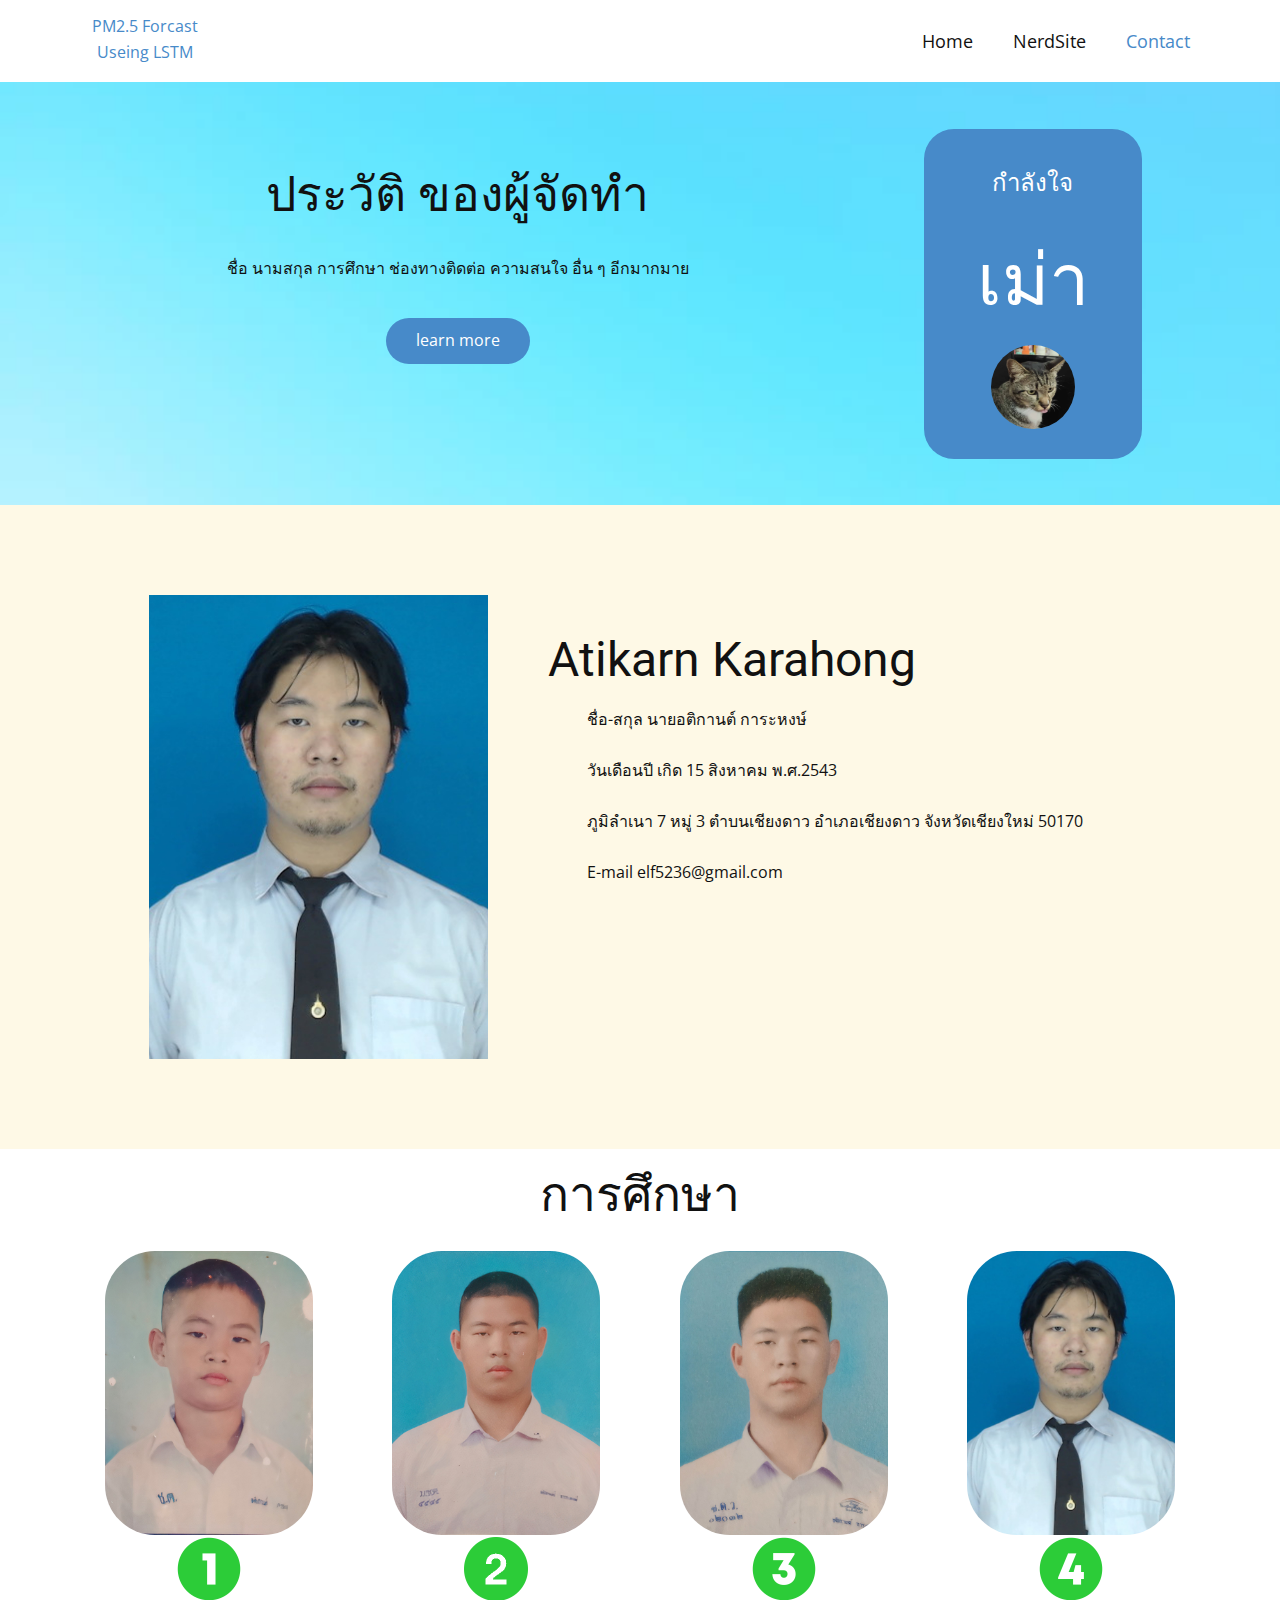
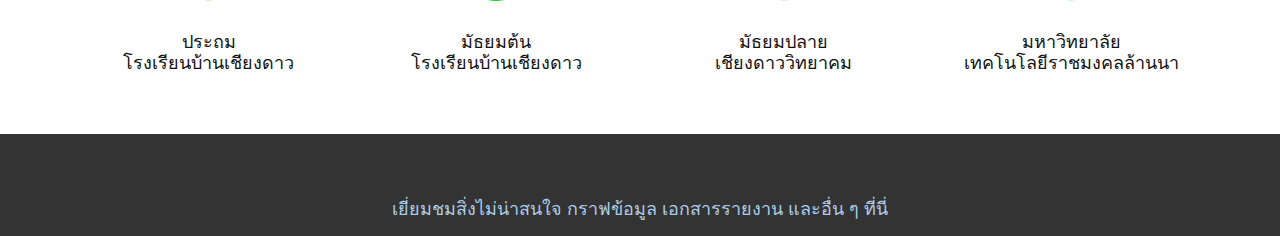
<file: About.html>
<!DOCTYPE html>
<html style="font-size: 16px;" lang="en"><head>
    <meta name="viewport" content="width=device-width, initial-scale=1.0">
    <meta charset="utf-8">
    <meta name="keywords" content="It&amp;apos;s That Design Feeling">
    <meta name="description" content="">
    <title>About</title>
    <link rel="stylesheet" href="nicepage.css" media="screen">
<link rel="stylesheet" href="About.css" media="screen">
    <script class="u-script" type="text/javascript" src="jquery.js" defer=""></script>
    <script class="u-script" type="text/javascript" src="nicepage.js" defer=""></script>
    <meta name="generator" content="Nicepage 6.3.1, nicepage.com">
    <link id="u-theme-google-font" rel="stylesheet" href="https://fonts.googleapis.com/css?family=Roboto:100,100i,300,300i,400,400i,500,500i,700,700i,900,900i|Open+Sans:300,300i,400,400i,500,500i,600,600i,700,700i,800,800i">
    
    
    
    
    
    <script type="application/ld+json">{
		"@context": "http://schema.org",
		"@type": "Organization",
		"name": ""
}</script>
    <meta name="theme-color" content="#478ac9">
    <meta property="og:title" content="About">
    <meta property="og:type" content="website">
  <meta data-intl-tel-input-cdn-path="intlTelInput/"></head>
  <body data-path-to-root="./" data-include-products="false" class="u-body u-xl-mode" data-lang="en"><header class="u-clearfix u-header u-header" id="sec-8803"><div class="u-clearfix u-sheet u-sheet-1">
        <nav class="u-menu u-menu-one-level u-offcanvas u-menu-1">
          <div class="menu-collapse" style="font-size: 1.125rem; letter-spacing: 0px;">
            <a class="u-button-style u-custom-left-right-menu-spacing u-custom-padding-bottom u-custom-top-bottom-menu-spacing u-nav-link u-text-active-palette-1-base u-text-hover-palette-2-base" href="#">
              <svg class="u-svg-link" viewBox="0 0 24 24"><use xmlns:xlink="http://www.w3.org/1999/xlink" xlink:href="#menu-hamburger"></use></svg>
              <svg class="u-svg-content" version="1.1" id="menu-hamburger" viewBox="0 0 16 16" x="0px" y="0px" xmlns:xlink="http://www.w3.org/1999/xlink" xmlns="http://www.w3.org/2000/svg"><g><rect y="1" width="16" height="2"></rect><rect y="7" width="16" height="2"></rect><rect y="13" width="16" height="2"></rect>
</g></svg>
            </a>
          </div>
          <div class="u-custom-menu u-nav-container">
            <ul class="u-custom-font u-nav u-text-font u-unstyled u-nav-1"><li class="u-nav-item"><a class="u-button-style u-nav-link u-text-active-palette-1-base u-text-hover-palette-2-base" href="index.html" style="padding: 10px 20px;">Home</a>
            </li><li class="u-nav-item"><a class="u-button-style u-nav-link u-text-active-palette-1-base u-text-hover-palette-2-base" href="Contact.html" style="padding: 10px 20px;">NerdSite</a>
            </li><li class="u-nav-item"><a class="u-button-style u-nav-link u-text-active-palette-1-base u-text-hover-palette-2-base" href="About.html" style="padding: 10px 20px;">Contact</a>
</li></ul>
          </div>
          <div class="u-custom-menu u-nav-container-collapse">
            <div class="u-black u-container-style u-inner-container-layout u-opacity u-opacity-95 u-sidenav">
              <div class="u-inner-container-layout u-sidenav-overflow">
                <div class="u-menu-close"></div>
                <ul class="u-align-center u-nav u-popupmenu-items u-unstyled u-nav-2"><li class="u-nav-item"><a class="u-button-style u-nav-link" href="index.html">Home</a>
</li><li class="u-nav-item"><a class="u-button-style u-nav-link" href="About.html">About</a>
</li><li class="u-nav-item"><a class="u-button-style u-nav-link" href="Contact.html">Contact</a>
</li></ul>
              </div>
            </div>
            <div class="u-black u-menu-overlay u-opacity u-opacity-70"></div>
          </div>
        </nav>
        <p class="u-align-center u-text u-text-default u-text-1">
          <a class="u-active-none u-border-none u-btn u-button-link u-button-style u-hover-none u-none u-text-palette-1-base u-btn-1" href="Home.html">PM2.5 Forcast<br>Useing LSTM 
          </a>
        </p>
      </div></header>
    <section class="u-clearfix u-image u-section-1" id="sec-25ae" data-image-width="626" data-image-height="418">
      <div class="u-clearfix u-sheet u-sheet-1">
        <div class="custom-expanded data-layout-selected u-clearfix u-gutter-10 u-layout-wrap u-layout-wrap-1">
          <div class="u-layout" style="">
            <div class="u-layout-row" style="">
              <div class="u-container-style u-layout-cell u-left-cell u-size-41 u-size-xs-60 u-layout-cell-1" src="">
                <div class="u-container-layout u-container-layout-1">
                  <h2 class="u-align-center u-text u-text-default u-text-1">ประวัติ ของผู้จัดทำ</h2>
                  <p class="u-align-center u-text u-text-2">ชื่อ นามสกุล การศึกษา ช่องทางติดต่อ ความสนใจ อื่น ๆ อีกมากมาย</p>
                  <a href="About.html#sec-19fd" class="u-btn u-btn-round u-button-style u-radius-50 u-btn-1">learn more</a>
                </div>
              </div>
              <div class="u-align-center u-container-style u-layout-cell u-right-cell u-size-19 u-size-xs-60 u-layout-cell-2" src="">
                <div class="u-container-layout u-valign-middle u-container-layout-2" src="">
                  <div class="u-align-center u-container-style u-group u-palette-1-base u-radius u-shape-round u-group-1">
                    <div class="u-container-layout u-valign-bottom u-container-layout-3">
                      <h4 class="u-text u-text-3">กำลังใจ</h4>
                      <h1 class="u-text u-text-4">เม่า</h1>
                      <img class="u-image u-image-circle u-image-1" src="images\366367443_1947326838972380_7895430946061811331_n.jpg" alt="" data-image-width="1280" data-image-height="964">
                    </div>
                  </div>
                </div>
              </div>
            </div>
          </div>
        </div>
      </div>
    </section>
    <section class="u-clearfix u-palette-3-light-3 u-section-2" id="sec-19fd">
      <div class="u-clearfix u-sheet u-sheet-1">
        <div class="data-layout-selected u-clearfix u-gutter-0 u-layout-wrap u-layout-wrap-1">
          <div class="u-layout">
            <div class="u-layout-row">
              <div class="u-align-center u-container-style u-layout-cell u-left-cell u-size-23 u-layout-cell-1">
                <div class="u-container-layout u-valign-middle u-container-layout-1">
                  <img class="custom-expanded u-align-center u-image u-image-contain u-image-round u-preserve-proportions u-radius u-image-4" src="images/eb9493f9-fd04-4aa5-f6b0-9d4d0fa140ff.jpg" alt="" data-image-width="400" data-image-height="400"><span class="u-align-center u-file-icon u-icon u-text-palette-4-base u-icon-4"></span>
                </div>
              </div>

              <div class="u-align-left u-container-style u-layout-cell u-right-cell u-size-37 u-layout-cell-2">
                <div class="u-container-layout u-container-layout-2">
                  <h2 class="u-text u-text-1">Atikarn Karahong</h2>
                  <p class="u-text u-text-2">ชื่อ-สกุล นายอติกานต์ การะหงษ์<br>
                    <br>วันเดือนปี เกิด 15 สิงหาคม พ.ศ.2543&nbsp;<br>
                    <br>ภูมิลำเนา 7 หมู่ 3 ตำบนเชียงดาว อำเภอเชียงดาว จังหวัดเชียงใหม่ 50170<br>&nbsp;<br>E-mail elf5236@gmail.com
                  </p>
                </div>
              </div>
            </div>
          </div>
        </div>
      </div>
    </section>
    <section class="u-clearfix u-container-align-center u-section-3" id="carousel_f0fd">
      <div class="u-clearfix u-sheet u-sheet-1">
        <h2 class="u-align-center u-text u-text-default u-text-1">การศึกษา</h2>
        <div class="u-expanded-width u-list u-list-1">
          <div class="u-repeater u-repeater-1">
            <div class="u-container-style u-list-item u-repeater-item">
              <div class="u-container-layout u-similar-container u-container-layout-1">
                <img class="custom-expanded u-align-center u-image u-image-contain u-image-round u-preserve-proportions u-radius u-image-1" alt="" data-image-width="1188" data-image-height="1624" src="images/IMG_20240113_150940_745_auto_custom_colored.jpg"><span class="u-align-center u-file-icon u-icon u-text-palette-4-base u-icon-1"><img src="images/3840581-9543bbcf.png" alt=""></span>
                <h6 class="u-text u-text-default u-text-2"><center>ประถม <br> โรงเรียนบ้านเชียงดาว</center></h6>
              </div>
            </div>
            <div class="u-container-style u-list-item u-repeater-item">
              <div class="u-container-layout u-similar-container u-container-layout-2">
                <img class="custom-expanded u-align-center u-image u-image-contain u-image-round u-preserve-proportions u-radius u-image-2" src="images/a7c434cc-0ab0-a553-4e43-a065b6812d57.jpg" alt="" data-image-width="1200" data-image-height="1640"><span class="u-align-center u-file-icon u-icon u-text-palette-4-base u-icon-2"><img src="images/9921099-b2d622c0.png" alt=""></span>
                <h6 class="u-text u-text-default u-text-3"><center>มัธยมต้น <br> โรงเรียนบ้านเชียงดาว</center></h6>
              </div>
            </div>
            <div class="u-container-style u-list-item u-repeater-item">
              <div class="u-container-layout u-similar-container u-container-layout-3">
                <img class="custom-expanded u-align-center u-image u-image-contain u-image-round u-preserve-proportions u-radius u-image-3" src="images/47b96eeb-0a29-21eb-6902-c9b5e185c528.jpg" alt="" data-image-width="1200" data-image-height="1640"><span class="u-align-center u-file-icon u-icon u-text-palette-4-base u-icon-3"><img src="images/3841715-169476b7.png" alt=""></span>
                <h6 class="u-text u-text-default u-text-4"><center>มัธยมปลาย <br> เชียงดาววิทยาคม</center></h6>
              </div>
            </div>
            <div class="u-container-style u-list-item u-repeater-item">
              <div class="u-container-layout u-similar-container u-container-layout-4">
                <img class="custom-expanded u-align-center u-image u-image-contain u-image-round u-preserve-proportions u-radius u-image-4" src="images/eb9493f9-fd04-4aa5-f6b0-9d4d0fa140ff.jpg" alt="" data-image-width="1200" data-image-height="1640"><span class="u-align-center u-file-icon u-icon u-text-palette-4-base u-icon-4"><img src="images/3841729-a0a817c2.png" alt=""></span>
                <h6 class="u-text u-text-default u-text-5"><center>มหาวิทยาลัย <br> เทคโนโลยีราชมงคลล้านนา</center></h6>
              </div>
            </div>
          </div>
        </div>
      </div>
    </section>
    
    
    
    <footer class="u-align-center u-clearfix u-footer u-grey-80 u-footer" id="sec-bc68">
      <div class="u-clearfix u-sheet u-sheet-1">
        <p class="u-small-text u-text u-text-variant u-text-1"></p>
        <a href="Contact.html">
          <center>เยี่ยมชมสิ่งไม่น่าสนใจ กราฟข้อมูล เอกสารรายงาน และอื่น ๆ ที่นี่</center>
      </div></footer>
  
</body></html>
</file>
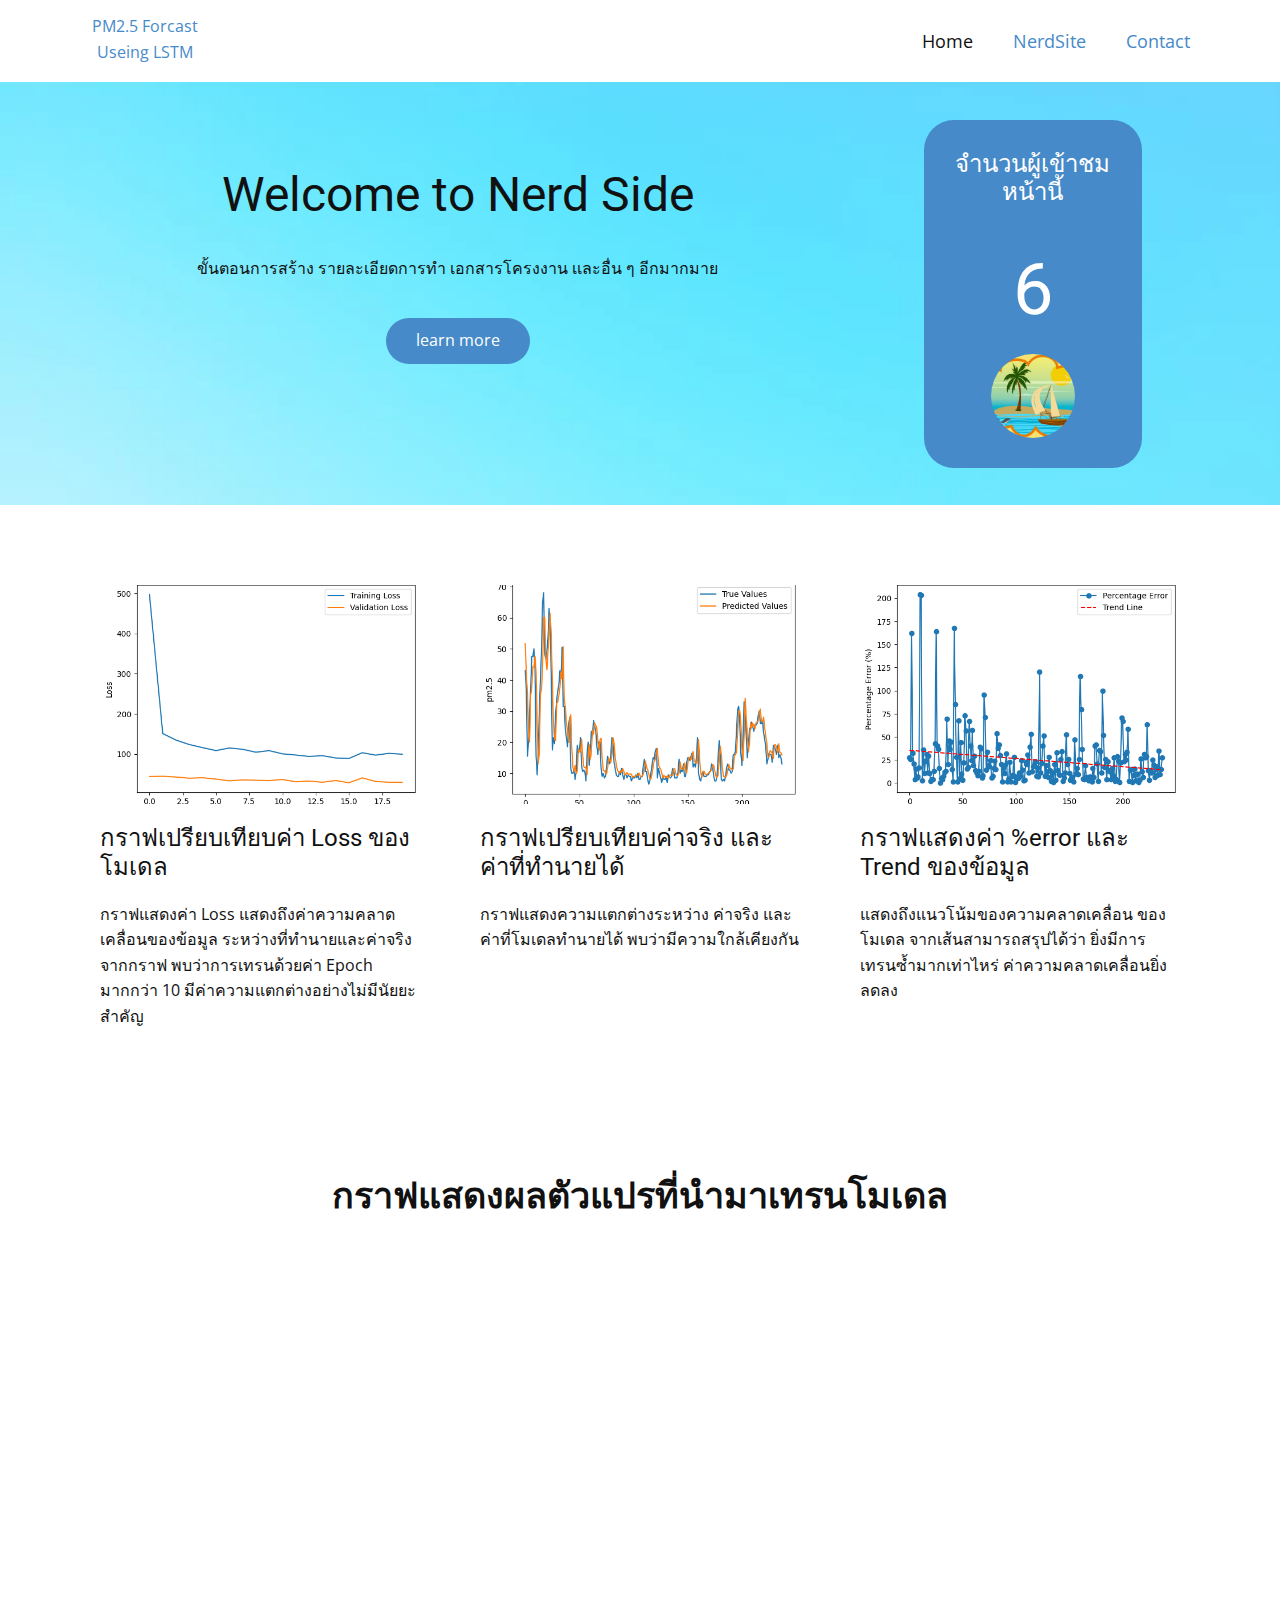
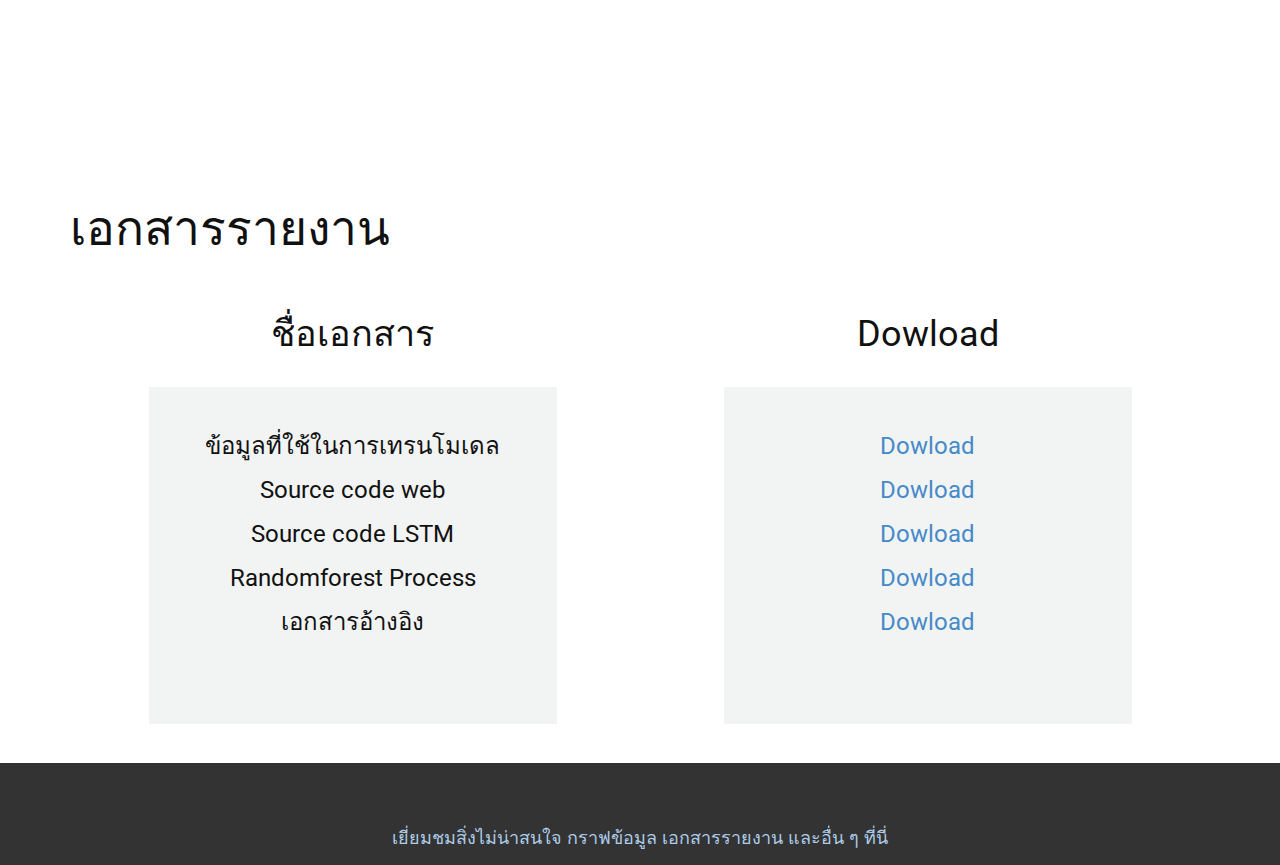
<file: Contact.html>
<!DOCTYPE html>
<html style="font-size: 16px;" lang="en"><head>
    <meta name="viewport" content="width=device-width, initial-scale=1.0">
    <meta charset="utf-8">
    <meta name="keywords" content="It&amp;apos;s That Design Feeling">
    <meta name="description" content="">
    <title>Contact</title>
    <link rel="stylesheet" href="nicepage.css" media="screen">
<link rel="stylesheet" href="Contact.css" media="screen">
    <script class="u-script" type="text/javascript" src="jquery.js" defer=""></script>
    <script class="u-script" type="text/javascript" src="nicepage.js" defer=""></script>
    <meta name="generator" content="Nicepage 6.3.1, nicepage.com">
    <link id="u-theme-google-font" rel="stylesheet" href="https://fonts.googleapis.com/css?family=Roboto:100,100i,300,300i,400,400i,500,500i,700,700i,900,900i|Open+Sans:300,300i,400,400i,500,500i,600,600i,700,700i,800,800i">
    
    
    
    
    
    
    
    <script type="application/ld+json">{
		"@context": "http://schema.org",
		"@type": "Organization",
		"name": ""
}</script>
    <meta name="theme-color" content="#478ac9">
    <meta property="og:title" content="Contact">
    <meta property="og:type" content="website">
  <meta data-intl-tel-input-cdn-path="intlTelInput/"></head>
  <body data-path-to-root="./" data-include-products="false" class="u-body u-xl-mode" data-lang="en"><header class="u-clearfix u-header u-header" id="sec-8803"><div class="u-clearfix u-sheet u-sheet-1">
        <nav class="u-menu u-menu-one-level u-offcanvas u-menu-1">
          <div class="menu-collapse" style="font-size: 1.125rem; letter-spacing: 0px;">
            <a class="u-button-style u-custom-left-right-menu-spacing u-custom-padding-bottom u-custom-top-bottom-menu-spacing u-nav-link u-text-active-palette-1-base u-text-hover-palette-2-base" href="#">
              <svg class="u-svg-link" viewBox="0 0 24 24"><use xmlns:xlink="http://www.w3.org/1999/xlink" xlink:href="#menu-hamburger"></use></svg>
              <svg class="u-svg-content" version="1.1" id="menu-hamburger" viewBox="0 0 16 16" x="0px" y="0px" xmlns:xlink="http://www.w3.org/1999/xlink" xmlns="http://www.w3.org/2000/svg"><g><rect y="1" width="16" height="2"></rect><rect y="7" width="16" height="2"></rect><rect y="13" width="16" height="2"></rect>
</g></svg>
            </a>
          </div>
          <div class="u-custom-menu u-nav-container">
            <ul class="u-custom-font u-nav u-text-font u-unstyled u-nav-1"><li class="u-nav-item"><a class="u-button-style u-nav-link u-text-active-palette-1-base u-text-hover-palette-2-base" href="index.html" style="padding: 10px 20px;">Home</a>
            </li><li class="u-nav-item"><a class="u-button-style u-nav-link u-text-active-palette-1-base u-text-hover-palette-2-base" href="Contact.html" style="padding: 10px 20px;">NerdSite</a>
            </li><li class="u-nav-item"><a class="u-button-style u-nav-link u-text-active-palette-1-base u-text-hover-palette-2-base" href="About.html" style="padding: 10px 20px;">Contact</a>
</li></ul>
          </div>
          <div class="u-custom-menu u-nav-container-collapse">
            <div class="u-black u-container-style u-inner-container-layout u-opacity u-opacity-95 u-sidenav">
              <div class="u-inner-container-layout u-sidenav-overflow">
                <div class="u-menu-close"></div>
                <ul class="u-align-center u-nav u-popupmenu-items u-unstyled u-nav-2"><li class="u-nav-item"><a class="u-button-style u-nav-link" href="index.html">Home</a>
</li><li class="u-nav-item"><a class="u-button-style u-nav-link" href="About.html">About</a>
</li><li class="u-nav-item"><a class="u-button-style u-nav-link" href="Contact.html">Contact</a>
</li></ul>
              </div>
            </div>
            <div class="u-black u-menu-overlay u-opacity u-opacity-70"></div>
          </div>
        </nav>
        <p class="u-align-center u-text u-text-default u-text-1">
          <a class="u-active-none u-border-none u-btn u-button-link u-button-style u-hover-none u-none u-text-palette-1-base u-btn-1" href="Home.html">PM2.5 Forcast<br>Useing LSTM 
          </a>
        </p>
      </div></header>
    <section class="u-clearfix u-image u-section-1" id="sec-25ae" data-image-width="626" data-image-height="418">
      <div class="u-clearfix u-sheet u-sheet-1">
        <div class="custom-expanded data-layout-selected u-clearfix u-gutter-10 u-layout-wrap u-layout-wrap-1">
          <div class="u-layout" style="">
            <div class="u-layout-row" style="">
              <div class="u-container-style u-layout-cell u-left-cell u-size-41 u-size-xs-60 u-layout-cell-1" src="">
                <div class="u-container-layout u-container-layout-1">
                  <h2 class="u-align-center u-text u-text-default u-text-1">Welcome to Nerd Side </h2>
                  <p class="u-align-center u-text u-text-2">ขั้นตอนการสร้าง รายละเอียดการทำ เอกสารโครงงาน เเละอื่น ๆ อีกมากมาย </p>
                  <a href="Contact.html#sec-8d30" class="u-btn u-btn-round u-button-style u-radius-50 u-btn-1">learn more</a>
                </div>
              </div>
              <div class="u-align-center u-container-style u-layout-cell u-right-cell u-size-19 u-size-xs-60 u-layout-cell-2" src="">
                <div class="u-container-layout u-valign-middle u-container-layout-2" src="">
                  <div class="u-align-center u-container-style u-group u-palette-1-base u-radius u-shape-round u-group-1">
                    <div class="u-container-layout u-valign-bottom u-container-layout-3">
                      <h4 class="u-text u-text-3">จำนวนผู้เข้าชมหน้านี้</h4>
                      <h1 class="u-text u-text-4">6</h1>
                      <img class="u-image u-image-circle u-image-1" src="images/6f67bb460b84985c7e4ef7e4a672595f2c93322f93b3bd93f9a29446e097ae5669fc1e1b3d143120941d078b02df9edfcb4d90236aa5c7f41d9a80_1280.jpg" alt="" data-image-width="1280" data-image-height="964">
                    </div>
                  </div>
                </div>
              </div>
            </div>
          </div>
        </div>
      </div>
    </section>
    <section class="u-clearfix u-container-align-center u-section-2" id="sec-8d30">
      <div class="u-clearfix u-sheet u-valign-middle u-sheet-1">
        <div class="u-expanded-width u-list u-list-1">
          <div class="u-repeater u-repeater-1">
            <div class="u-container-style u-list-item u-repeater-item">
              <div class="u-container-layout u-similar-container u-container-layout-1">
                <img alt="" class="u-expanded-width u-image u-image-default u-image-1" data-image-width="571" data-image-height="455" src="images/1.png">
                <h4 class="u-text u-text-default u-text-1">กราฟเปรียบเทียบค่า Loss ของโมเดล</h4>
                <p class="u-text u-text-2">กราฟแสดงค่า Loss
                  แสดงถึงค่าความคลาดเคลื่อนของข้อมูล
                  ระหว่างที่ทำนายและค่าจริง จากกราฟ
                  พบว่าการเทรนด้วยค่า Epoch มากกว่า 10
                  มีค่าความแตกต่างอย่างไม่มีนัยยะสำคัญ </p>
              </div>
            </div>
            <div class="u-container-style u-list-item u-repeater-item">
              <div class="u-container-layout u-similar-container u-container-layout-2">
                <img alt="" class="u-expanded-width u-image u-image-default u-image-2" data-image-width="562" data-image-height="455" src="images/2.png">
                <h4 class="u-text u-text-default u-text-3">กราฟเปรียบเทียบค่าจริง และค่าที่ทำนายได้ </h4>
                <p class="u-text u-text-4">กราฟแสดงความแตกต่างระหว่าง
                  ค่าจริง และ ค่าที่โมเดลทำนายได้
                  พบว่ามีความใกล้เคียงกัน</p>
              </div>
            </div>
            <div class="u-container-style u-list-item u-repeater-item">
              <div class="u-container-layout u-similar-container u-container-layout-3">
                <img alt="" class="u-expanded-width u-image u-image-default u-image-3" data-image-width="571" data-image-height="455" src="images/3.png">
                <h4 class="u-text u-text-default u-text-5">กราฟแสดงค่า %error และ Trend ของข้อมูล</h4>
                <p class="u-text u-text-6">แสดงถึงแนวโน้มของความคลาดเคลื่อน
                  ของโมเดล จากเส้นสามารถสรุปได้ว่า
                  ยิ่งมีการเทรนซ้ำมากเท่าไหร่
                  ค่าความคลาดเคลื่อนยิ่งลดลง</p>
              </div>
            </div>
          </div>
        </div>
      </div>
    </section>
    <section class="u-align-center u-clearfix u-section-5" id="sec-3def">
      <div class="u-clearfix u-sheet u-sheet-1">
        <h3 class="u-text u-text-default u-text-1">กราฟแสดงผลตัวแปรที่นำมาเทรนโมเดล</h3>
        <h1 class="u-text u-text-default u-text-1"><center><iframe width="700" height="450" frameborder="0" scrolling="no" src="https://livermutlac-my.sharepoint.com/personal/atikarn_ka65_live_rmutl_ac_th/_layouts/15/Doc.aspx?sourcedoc={6c549c67-9fb0-41b5-9a9e-b8c295029b98}&action=embedview&ActiveCell='PM2.5'!A1&wdHideGridlines=True&wdHideHeaders=True&wdDownloadButton=True&wdInConfigurator=True&wdInConfigurator=True"></iframe></center></h1>
      </div>
    </section>
    <section class="u-clearfix u-section-3" id="carousel_2c07">
      <div class="u-clearfix u-sheet u-sheet-1">
        <h2 class="u-text u-text-default u-text-1">เอกสารรายงาน</h2>
        <div class="u-expanded-width u-list u-list-1">
          <div class="u-repeater u-repeater-1">
            <div class="u-container-style u-list-item u-repeater-item">
              <div class="u-container-layout u-similar-container u-container-layout-1">
                <h3 class="u-align-center u-text u-text-default u-text-2">ชื่อเอกสาร </h3>
                <div class="u-align-center u-border-3 u-border-grey-dark-1 u-line u-line-horizontal u-line-1" data-animation-name="customAnimationIn" data-animation-duration="2000"></div>
                <div class="custom-expanded u-container-align-center u-container-style u-custom-color-1 u-group u-shape-rectangle u-group-1">
                  <div class="u-container-layout u-container-layout-2">
                    <h4 class="u-align-center u-text u-text-default u-text-3"> </h4>
                    <h4 class="u-align-center u-text u-text-default u-text-3"> </h4>
                    <h4 class="u-align-center u-text u-text-default u-text-3">ข้อมูลที่ใช้ในการเทรนโมเดล</h4>
                    <h4 class="u-align-center u-text u-text-default u-text-3">Source code web</h4>
                    <h4 class="u-align-center u-text u-text-default u-text-3">Source code LSTM</h4>
                    <h4 class="u-align-center u-text u-text-default u-text-3">Randomforest Process</h4>
                    <h4 class="u-align-center u-text u-text-default u-text-3">เอกสารอ้างอิง</h4>
                  </div>
                </div>
              </div>
            </div>
            <div class="u-container-style u-list-item u-repeater-item">
              <div class="u-container-layout u-similar-container u-container-layout-3">
                <h3 class="u-align-center u-text u-text-default u-text-10">Dowload </h3>
                <div class="u-align-center u-border-3 u-border-grey-dark-1 u-line u-line-horizontal u-line-2" data-animation-name="customAnimationIn" data-animation-duration="2000"></div>
                <div class="custom-expanded u-container-align-center u-container-style u-custom-color-1 u-group u-shape-rectangle u-group-2">
                  <div class="u-container-layout u-container-layout-4">
                    <h4 class="u-align-center u-text u-text-default u-text-3"> </h4>
                    <h4 class="u-align-center u-text u-text-default u-text-3"> </h4>
                    <a href="ทบทวนวรรณกรรม.zip"><h4 class="u-align-center u-text u-text-default u-text-11">Dowload </h4> </a>
                    <a href="index.html"><h4 class="u-align-center u-text u-text-default u-text-11">Dowload </h4> </a>
                    <a href="index.html"><h4 class="u-align-center u-text u-text-default u-text-11">Dowload </h4> </a>
                    <a href="index.html"><h4 class="u-align-center u-text u-text-default u-text-11">Dowload </h4> </a>
                    <a href="index.html"><h4 class="u-align-center u-text u-text-default u-text-11">Dowload </h4> </a>
                  </div>
                </div>
              </div>
            </div>
          </div>
        </div>
      </div>
    </section>


    
    
    
    <footer class="u-align-center u-clearfix u-footer u-grey-80 u-footer" id="sec-bc68">
      <div class="u-clearfix u-sheet u-sheet-1">
        <p class="u-small-text u-text u-text-variant u-text-1"></p>
        <a href="Contact.html">
          <center>เยี่ยมชมสิ่งไม่น่าสนใจ กราฟข้อมูล เอกสารรายงาน และอื่น ๆ ที่นี่</center>
      </div></footer>
  
</body></html>
</file>
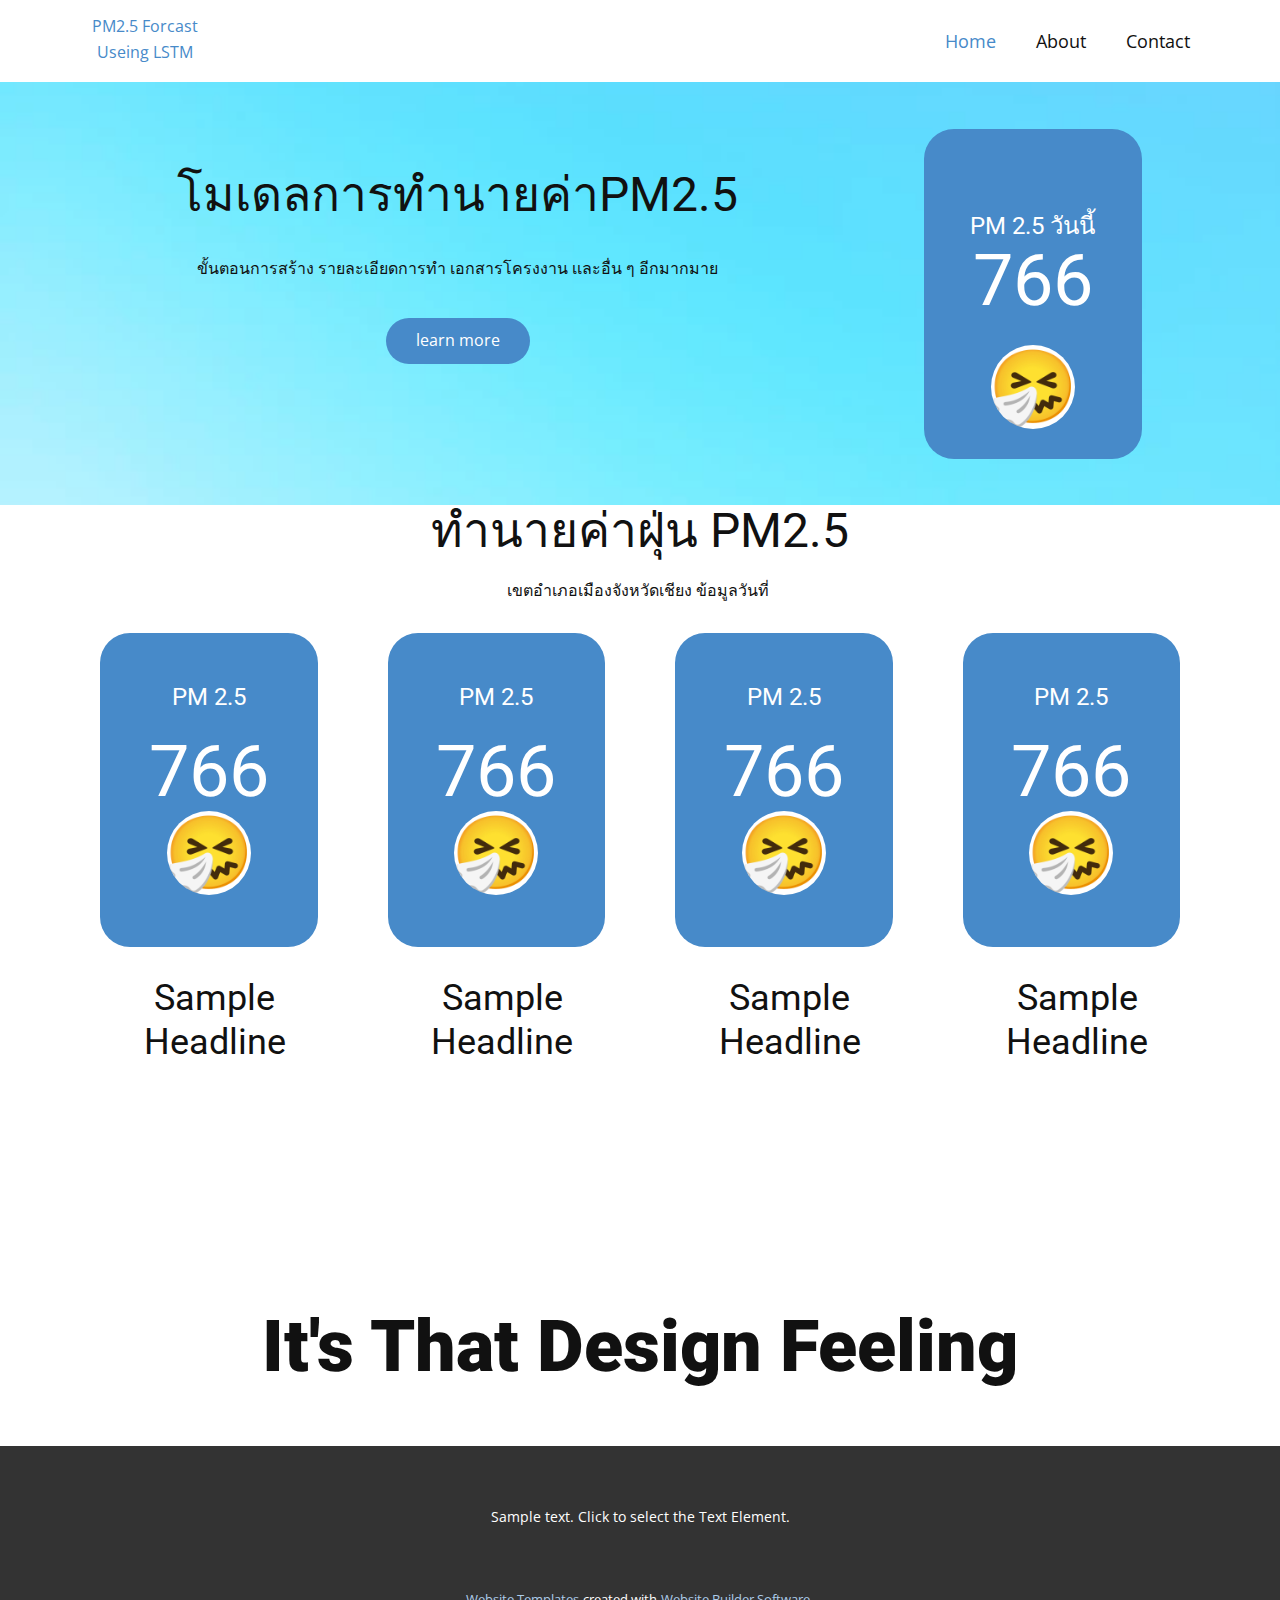
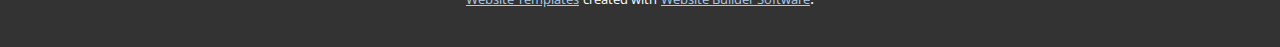
<file: Home.html>
<!DOCTYPE html>
<html style="font-size: 16px;" lang="en"><head>
    <meta name="viewport" content="width=device-width, initial-scale=1.0">
    <meta charset="utf-8">
    <meta name="keywords" content="It&amp;apos;s That Design Feeling">
    <meta name="description" content="">
    <title>Home</title>
    <link rel="stylesheet" href="nicepage.css" media="screen">
<link rel="stylesheet" href="Home.css" media="screen">
    <script class="u-script" type="text/javascript" src="jquery.js" defer=""></script>
    <script class="u-script" type="text/javascript" src="nicepage.js" defer=""></script>
    <meta name="generator" content="Nicepage 6.3.1, nicepage.com">
    <link id="u-theme-google-font" rel="stylesheet" href="https://fonts.googleapis.com/css?family=Roboto:100,100i,300,300i,400,400i,500,500i,700,700i,900,900i|Open+Sans:300,300i,400,400i,500,500i,600,600i,700,700i,800,800i">
    
    
    
    
    
    <script type="application/ld+json">{
		"@context": "http://schema.org",
		"@type": "Organization",
		"name": ""
}</script>
    <meta name="theme-color" content="#478ac9">
    <meta property="og:title" content="Home">
    <meta property="og:type" content="website">
  <meta data-intl-tel-input-cdn-path="intlTelInput/"></head>
  <body data-path-to-root="./" data-include-products="false" class="u-body u-xl-mode" data-lang="en"><header class="u-clearfix u-header u-header" id="sec-8803"><div class="u-clearfix u-sheet u-sheet-1">
        <nav class="u-menu u-menu-one-level u-offcanvas u-menu-1">
          <div class="menu-collapse" style="font-size: 1.125rem; letter-spacing: 0px;">
            <a class="u-button-style u-custom-left-right-menu-spacing u-custom-padding-bottom u-custom-top-bottom-menu-spacing u-nav-link u-text-active-palette-1-base u-text-hover-palette-2-base" href="#">
              <svg class="u-svg-link" viewBox="0 0 24 24"><use xmlns:xlink="http://www.w3.org/1999/xlink" xlink:href="#menu-hamburger"></use></svg>
              <svg class="u-svg-content" version="1.1" id="menu-hamburger" viewBox="0 0 16 16" x="0px" y="0px" xmlns:xlink="http://www.w3.org/1999/xlink" xmlns="http://www.w3.org/2000/svg"><g><rect y="1" width="16" height="2"></rect><rect y="7" width="16" height="2"></rect><rect y="13" width="16" height="2"></rect>
</g></svg>
            </a>
          </div>
          <div class="u-custom-menu u-nav-container">
            <ul class="u-custom-font u-nav u-text-font u-unstyled u-nav-1"><li class="u-nav-item"><a class="u-button-style u-nav-link u-text-active-palette-1-base u-text-hover-palette-2-base" href="index.html" style="padding: 10px 20px;">Home</a>
</li><li class="u-nav-item"><a class="u-button-style u-nav-link u-text-active-palette-1-base u-text-hover-palette-2-base" href="About.html" style="padding: 10px 20px;">About</a>
</li><li class="u-nav-item"><a class="u-button-style u-nav-link u-text-active-palette-1-base u-text-hover-palette-2-base" href="Contact.html" style="padding: 10px 20px;">Contact</a>
</li></ul>
          </div>
          <div class="u-custom-menu u-nav-container-collapse">
            <div class="u-black u-container-style u-inner-container-layout u-opacity u-opacity-95 u-sidenav">
              <div class="u-inner-container-layout u-sidenav-overflow">
                <div class="u-menu-close"></div>
                <ul class="u-align-center u-nav u-popupmenu-items u-unstyled u-nav-2"><li class="u-nav-item"><a class="u-button-style u-nav-link" href="index.html">Home</a>
</li><li class="u-nav-item"><a class="u-button-style u-nav-link" href="About.html">About</a>
</li><li class="u-nav-item"><a class="u-button-style u-nav-link" href="Contact.html">Contact</a>
</li></ul>
              </div>
            </div>
            <div class="u-black u-menu-overlay u-opacity u-opacity-70"></div>
          </div>
        </nav>
        <p class="u-align-center u-text u-text-default u-text-1">
          <a class="u-active-none u-border-none u-btn u-button-link u-button-style u-hover-none u-none u-text-palette-1-base u-btn-1" href="index.html">PM2.5 Forcast<br>Useing LSTM 
          </a>
        </p>
      </div></header>
    <section class="u-clearfix u-image u-section-1" id="sec-69a1" data-image-width="626" data-image-height="418">
      <div class="u-clearfix u-sheet u-sheet-1">
        <div class="custom-expanded data-layout-selected u-clearfix u-gutter-10 u-layout-wrap u-layout-wrap-1">
          <div class="u-layout" style="">
            <div class="u-layout-row" style="">
              <div class="u-container-style u-layout-cell u-left-cell u-size-41 u-size-xs-60 u-layout-cell-1" src="">
                <div class="u-container-layout u-container-layout-1">
                  <h2 class="u-align-center u-text u-text-default u-text-1"> โมเดลการทำนายค่าPM2.5</h2>
                  <p class="u-align-center u-text u-text-2">ขั้นตอนการสร้าง รายละเอียดการทำ เอกสารโครงงาน เเละอื่น ๆ อีกมากมาย </p>
                  <a href="Contact.html#sec-8d30" class="u-btn u-btn-round u-button-style u-radius-50 u-btn-1">learn more</a>
                </div>
              </div>
              <div class="u-align-center u-container-style u-layout-cell u-right-cell u-size-19 u-size-xs-60 u-layout-cell-2" src="">
                <div class="u-container-layout u-valign-middle u-container-layout-2" src="">
                  <div class="u-align-center u-container-style u-group u-palette-1-base u-radius u-shape-round u-group-1">
                    <div class="u-container-layout u-valign-bottom u-container-layout-3">
                      <h4 class="u-text u-text-3">
                        <br>PM 2.5 วันนี้ <br>
                      </h4>
                      <h1 class="u-text u-text-4">766</h1>
                      <img class="u-image u-image-circle u-image-1" src="images/emoji_3.jpg" alt="" data-image-width="400" data-image-height="400">
                    </div>
                  </div>
                </div>
              </div>
            </div>
          </div>
        </div>
      </div>
    </section>
    <section class="u-align-center u-clearfix u-section-2" id="sec-b209">
      <div class="u-clearfix u-sheet u-valign-top u-sheet-1">
        <h2 class="u-text u-text-default u-text-1">ทำนายค่าฝุ่น PM2.5 </h2>
        <p class="u-text u-text-default u-text-2">เขตอำเภอเมืองจังหวัดเชียง ข้อมูลวันที่&nbsp;</p>
        <div class="u-expanded-width u-list u-list-1">
          <div class="u-repeater u-repeater-1">
            <div class="u-align-center u-list-item u-repeater-item">
              <div class="u-container-layout u-similar-container u-container-layout-1">
                <div class="u-align-center u-container-style u-expanded-width u-group u-palette-1-base u-radius u-shape-round u-group-1">
                  <div class="u-container-layout u-container-layout-2">
                    <h4 class="u-text u-text-3">PM 2.5<br>
                    </h4>
                    <h1 class="u-text u-text-4">766</h1>
                    <img class="u-image u-image-circle u-image-1" src="images/emoji_3.jpg" alt="" data-image-width="400" data-image-height="400">
                  </div>
                </div>
                <h3 class="u-text u-text-default u-text-5">Sample Headline</h3>
              </div>
            </div>
            <div class="u-align-center u-list-item u-repeater-item">
              <div class="u-container-layout u-similar-container u-container-layout-3">
                <div class="u-align-center u-container-style u-expanded-width u-group u-palette-1-base u-radius u-shape-round u-group-2">
                  <div class="u-container-layout u-container-layout-4">
                    <h4 class="u-text u-text-6">PM 2.5</h4>
                    <h1 class="u-text u-text-7">766</h1>
                    <img class="u-image u-image-circle u-image-2" src="images/emoji_3.jpg" alt="" data-image-width="400" data-image-height="400">
                  </div>
                </div>
                <h3 class="u-text u-text-default u-text-8">Sample Headline</h3>
              </div>
            </div>
            <div class="u-align-center u-list-item u-repeater-item">
              <div class="u-container-layout u-similar-container u-container-layout-5">
                <div class="u-align-center u-container-style u-expanded-width u-group u-palette-1-base u-radius u-shape-round u-group-3">
                  <div class="u-container-layout u-container-layout-6">
                    <h4 class="u-text u-text-9">PM 2.5</h4>
                    <h1 class="u-text u-text-10">766</h1>
                    <img class="u-image u-image-circle u-image-3" src="images/emoji_3.jpg" alt="" data-image-width="400" data-image-height="400">
                  </div>
                </div>
                <h3 class="u-text u-text-default u-text-11">Sample Headline</h3>
              </div>
            </div>
            <div class="u-align-center u-list-item u-repeater-item">
              <div class="u-container-layout u-similar-container u-container-layout-7">
                <div class="u-align-center u-container-style u-expanded-width u-group u-palette-1-base u-radius u-shape-round u-group-4">
                  <div class="u-container-layout u-container-layout-8">
                    <h4 class="u-text u-text-12">PM 2.5</h4>
                    <h1 class="u-text u-text-13">766</h1>
                    <img class="u-image u-image-circle u-image-4" src="images/emoji_3.jpg" alt="" data-image-width="400" data-image-height="400">
                  </div>
                </div>
                <h3 class="u-text u-text-default u-text-14">Sample Headline</h3>
              </div>
            </div>
          </div>
        </div>
      </div>
    </section>
    <section class="u-align-center u-clearfix u-section-3" id="sec-3def">
      <div class="u-clearfix u-sheet u-sheet-1">
        <h1 class="u-text u-text-default u-text-1">It's That Design Feeling</h1>
      </div>
    </section>
    
    
    
    <footer class="u-align-center u-clearfix u-footer u-grey-80 u-footer" id="sec-bc68"><div class="u-clearfix u-sheet u-sheet-1">
        <p class="u-small-text u-text u-text-variant u-text-1">Sample text. Click to select the Text Element.</p>
      </div></footer>
    <section class="u-backlink u-clearfix u-grey-80">
      <a class="u-link" href="https://nicepage.com/website-templates" target="_blank">
        <span>Website Templates</span>
      </a>
      <p class="u-text">
        <span>created with</span>
      </p>
      <a class="u-link" href="" target="_blank">
        <span>Website Builder Software</span>
      </a>. 
    </section><span style="height: 64px; width: 64px; margin-left: 0px; margin-right: auto; margin-top: 0px; background-image: none; right: 20px; bottom: 20px; padding: 15px" class="u-back-to-top u-icon u-icon-circle u-opacity u-opacity-85 u-palette-1-base" data-href="#">
        <svg class="u-svg-link" preserveAspectRatio="xMidYMin slice" viewBox="0 0 551.13 551.13"><use xmlns:xlink="http://www.w3.org/1999/xlink" xlink:href="#svg-1d98"></use></svg>
        <svg class="u-svg-content" enable-background="new 0 0 551.13 551.13" viewBox="0 0 551.13 551.13" xmlns="http://www.w3.org/2000/svg" id="svg-1d98"><path d="m275.565 189.451 223.897 223.897h51.668l-275.565-275.565-275.565 275.565h51.668z"></path></svg>
    </span>
  
</body></html>
</file>
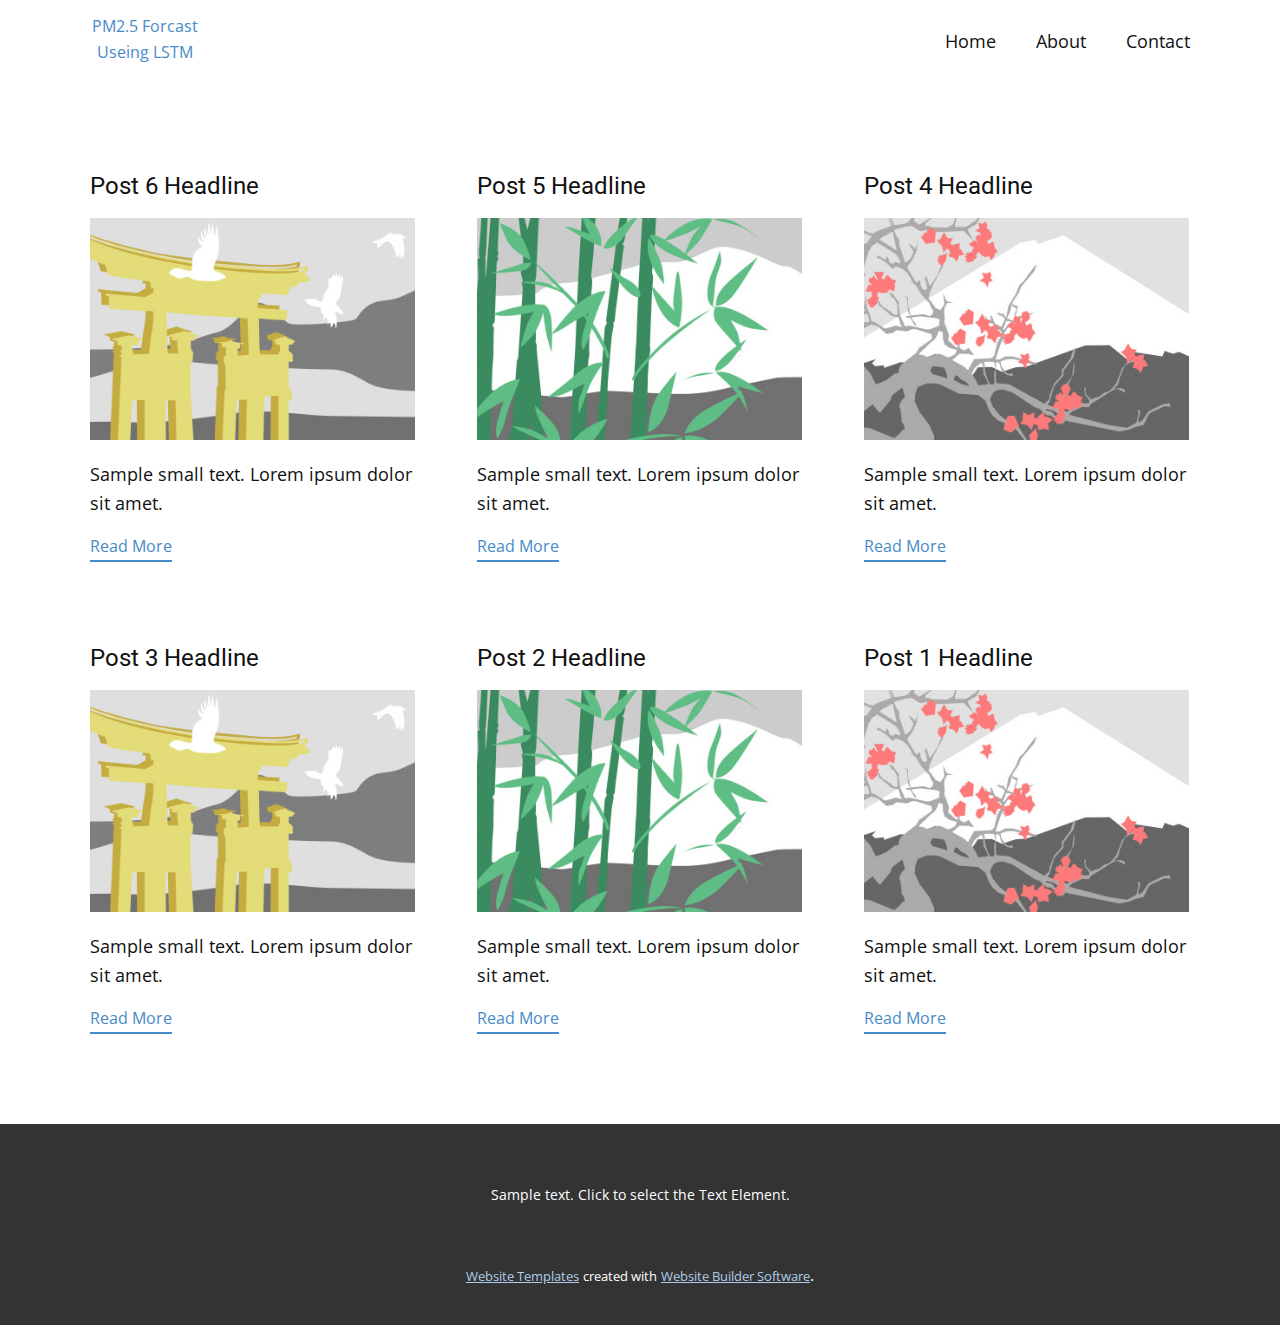
<file: blog/blog.html>
<!DOCTYPE html>
<html style="font-size: 16px;" lang="en"><head>
    <meta name="viewport" content="width=device-width, initial-scale=1.0">
    <meta charset="utf-8">
    <meta name="keywords" content="">
    <meta name="description" content="">
    <title>Blog</title>
    <link rel="stylesheet" href="../nicepage.css" media="screen">
<link rel="stylesheet" href="../Blog-Template.css" media="screen">
    <script class="u-script" type="text/javascript" src="../jquery.js" defer=""></script>
    <script class="u-script" type="text/javascript" src="../nicepage.js" defer=""></script>
    <meta name="generator" content="Nicepage 6.3.1, nicepage.com">
    <link id="u-theme-google-font" rel="stylesheet" href="https://fonts.googleapis.com/css?family=Roboto:100,100i,300,300i,400,400i,500,500i,700,700i,900,900i|Open+Sans:300,300i,400,400i,500,500i,600,600i,700,700i,800,800i">
    
    
    
    <script type="application/ld+json">{
		"@context": "http://schema.org",
		"@type": "Organization",
		"name": ""
}</script>
    <meta name="theme-color" content="#478ac9">
  <meta data-intl-tel-input-cdn-path="intlTelInput/"></head>
  <body data-path-to-root="./" data-include-products="false" class="u-body u-xl-mode" data-lang="en"><header class="u-clearfix u-header u-header" id="sec-8803"><div class="u-clearfix u-sheet u-sheet-1">
        <nav class="u-menu u-menu-one-level u-offcanvas u-menu-1">
          <div class="menu-collapse" style="font-size: 1.125rem; letter-spacing: 0px;">
            <a class="u-button-style u-custom-left-right-menu-spacing u-custom-padding-bottom u-custom-top-bottom-menu-spacing u-nav-link u-text-active-palette-1-base u-text-hover-palette-2-base" href="#">
              <svg class="u-svg-link" viewBox="0 0 24 24"><use xmlns:xlink="http://www.w3.org/1999/xlink" xlink:href="#menu-hamburger"></use></svg>
              <svg class="u-svg-content" version="1.1" id="menu-hamburger" viewBox="0 0 16 16" x="0px" y="0px" xmlns:xlink="http://www.w3.org/1999/xlink" xmlns="http://www.w3.org/2000/svg"><g><rect y="1" width="16" height="2"></rect><rect y="7" width="16" height="2"></rect><rect y="13" width="16" height="2"></rect>
</g></svg>
            </a>
          </div>
          <div class="u-custom-menu u-nav-container">
            <ul class="u-custom-font u-nav u-text-font u-unstyled u-nav-1"><li class="u-nav-item"><a class="u-button-style u-nav-link u-text-active-palette-1-base u-text-hover-palette-2-base" href="../Home.html" style="padding: 10px 20px;">Home</a>
</li><li class="u-nav-item"><a class="u-button-style u-nav-link u-text-active-palette-1-base u-text-hover-palette-2-base" href="../About.html" style="padding: 10px 20px;">About</a>
</li><li class="u-nav-item"><a class="u-button-style u-nav-link u-text-active-palette-1-base u-text-hover-palette-2-base" href="../Contact.html" style="padding: 10px 20px;">Contact</a>
</li></ul>
          </div>
          <div class="u-custom-menu u-nav-container-collapse">
            <div class="u-black u-container-style u-inner-container-layout u-opacity u-opacity-95 u-sidenav">
              <div class="u-inner-container-layout u-sidenav-overflow">
                <div class="u-menu-close"></div>
                <ul class="u-align-center u-nav u-popupmenu-items u-unstyled u-nav-2"><li class="u-nav-item"><a class="u-button-style u-nav-link" href="../Home.html">Home</a>
</li><li class="u-nav-item"><a class="u-button-style u-nav-link" href="../About.html">About</a>
</li><li class="u-nav-item"><a class="u-button-style u-nav-link" href="../Contact.html">Contact</a>
</li></ul>
              </div>
            </div>
            <div class="u-black u-menu-overlay u-opacity u-opacity-70"></div>
          </div>
        </nav>
        <p class="u-align-center u-text u-text-default u-text-1">
          <a class="u-active-none u-border-none u-btn u-button-link u-button-style u-hover-none u-none u-text-palette-1-base u-btn-1" href="../Home.html">PM2.5 Forcast<br>Useing LSTM 
          </a>
        </p>
      </div></header>
    <section class="u-clearfix u-section-1" id="sec-639c">
      <div class="u-clearfix u-sheet u-valign-middle u-sheet-1"><!--blog--><!--blog_options_json--><!--{"type":"Recent","source":"","tags":"","count":""}--><!--/blog_options_json-->
        <div class="u-blog u-expanded-width u-repeater u-repeater-1"><!--blog_post-->
          <div class="u-blog-post u-container-style u-repeater-item u-white u-repeater-item-1">
            <div class="u-container-layout u-similar-container u-valign-top u-container-layout-1"><!--blog_post_header-->
              <h4 class="u-blog-control u-text u-text-1">
                <a class="u-post-header-link" href="../blog/post-5.html">Post 6 Headline</a>
              </h4><!--/blog_post_header--><!--blog_post_image-->
              <a class="u-post-header-link" href="../blog/post-5.html"><img alt="" class="u-blog-control u-expanded-width u-image u-image-default u-image-1" src="../images/8ad73f3c.jpeg"></a><!--/blog_post_image--><!--blog_post_content-->
              <div class="u-blog-control u-post-content u-text u-text-2 fr-view">Sample small text. Lorem ipsum dolor sit amet.</div><!--/blog_post_content--><!--blog_post_readmore-->
              <a href="../blog/post-5.html" class="u-blog-control u-border-2 u-border-palette-1-base u-btn u-btn-rectangle u-button-style u-none u-btn-1"><!--blog_post_readmore_content--><!--options_json--><!--{"content":"","defaultValue":"Read More"}--><!--/options_json-->Read More<!--/blog_post_readmore_content--></a><!--/blog_post_readmore-->
            </div>
          </div><div class="u-blog-post u-container-style u-repeater-item u-video-cover u-white">
            <div class="u-container-layout u-similar-container u-valign-top u-container-layout-2"><!--blog_post_header-->
              <h4 class="u-blog-control u-text u-text-3">
                <a class="u-post-header-link" href="../blog/post-4.html">Post 5 Headline</a>
              </h4><!--/blog_post_header--><!--blog_post_image-->
              <a class="u-post-header-link" href="../blog/post-4.html"><img alt="" class="u-blog-control u-expanded-width u-image u-image-default u-image-2" src="../images/68f64b9d.jpeg"></a><!--/blog_post_image--><!--blog_post_content-->
              <div class="u-blog-control u-post-content u-text u-text-4 fr-view">Sample small text. Lorem ipsum dolor sit amet.</div><!--/blog_post_content--><!--blog_post_readmore-->
              <a href="../blog/post-4.html" class="u-blog-control u-border-2 u-border-palette-1-base u-btn u-btn-rectangle u-button-style u-none u-btn-2"><!--blog_post_readmore_content--><!--options_json--><!--{"content":"","defaultValue":"Read More"}--><!--/options_json-->Read More<!--/blog_post_readmore_content--></a><!--/blog_post_readmore-->
            </div>
          </div><div class="u-blog-post u-container-style u-repeater-item u-video-cover u-white">
            <div class="u-container-layout u-similar-container u-valign-top u-container-layout-3"><!--blog_post_header-->
              <h4 class="u-blog-control u-text u-text-5">
                <a class="u-post-header-link" href="../blog/post-3.html">Post 4 Headline</a>
              </h4><!--/blog_post_header--><!--blog_post_image-->
              <a class="u-post-header-link" href="../blog/post-3.html"><img alt="" class="u-blog-control u-expanded-width u-image u-image-default u-image-3" src="../images/0fd3416c.jpeg"></a><!--/blog_post_image--><!--blog_post_content-->
              <div class="u-blog-control u-post-content u-text u-text-6 fr-view">Sample small text. Lorem ipsum dolor sit amet.</div><!--/blog_post_content--><!--blog_post_readmore-->
              <a href="../blog/post-3.html" class="u-blog-control u-border-2 u-border-palette-1-base u-btn u-btn-rectangle u-button-style u-none u-btn-3"><!--blog_post_readmore_content--><!--options_json--><!--{"content":"","defaultValue":"Read More"}--><!--/options_json-->Read More<!--/blog_post_readmore_content--></a><!--/blog_post_readmore-->
            </div>
          </div><div class="u-blog-post u-container-style u-repeater-item u-white u-repeater-item-1">
            <div class="u-container-layout u-similar-container u-valign-top u-container-layout-1"><!--blog_post_header-->
              <h4 class="u-blog-control u-text u-text-1">
                <a class="u-post-header-link" href="../blog/post-2.html">Post 3 Headline</a>
              </h4><!--/blog_post_header--><!--blog_post_image-->
              <a class="u-post-header-link" href="../blog/post-2.html"><img alt="" class="u-blog-control u-expanded-width u-image u-image-default u-image-1" src="../images/8ad73f3c.jpeg"></a><!--/blog_post_image--><!--blog_post_content-->
              <div class="u-blog-control u-post-content u-text u-text-2 fr-view">Sample small text. Lorem ipsum dolor sit amet.</div><!--/blog_post_content--><!--blog_post_readmore-->
              <a href="../blog/post-2.html" class="u-blog-control u-border-2 u-border-palette-1-base u-btn u-btn-rectangle u-button-style u-none u-btn-1"><!--blog_post_readmore_content--><!--options_json--><!--{"content":"","defaultValue":"Read More"}--><!--/options_json-->Read More<!--/blog_post_readmore_content--></a><!--/blog_post_readmore-->
            </div>
          </div><div class="u-blog-post u-container-style u-repeater-item u-video-cover u-white">
            <div class="u-container-layout u-similar-container u-valign-top u-container-layout-2"><!--blog_post_header-->
              <h4 class="u-blog-control u-text u-text-3">
                <a class="u-post-header-link" href="../blog/post-1.html">Post 2 Headline</a>
              </h4><!--/blog_post_header--><!--blog_post_image-->
              <a class="u-post-header-link" href="../blog/post-1.html"><img alt="" class="u-blog-control u-expanded-width u-image u-image-default u-image-2" src="../images/68f64b9d.jpeg"></a><!--/blog_post_image--><!--blog_post_content-->
              <div class="u-blog-control u-post-content u-text u-text-4 fr-view">Sample small text. Lorem ipsum dolor sit amet.</div><!--/blog_post_content--><!--blog_post_readmore-->
              <a href="../blog/post-1.html" class="u-blog-control u-border-2 u-border-palette-1-base u-btn u-btn-rectangle u-button-style u-none u-btn-2"><!--blog_post_readmore_content--><!--options_json--><!--{"content":"","defaultValue":"Read More"}--><!--/options_json-->Read More<!--/blog_post_readmore_content--></a><!--/blog_post_readmore-->
            </div>
          </div><div class="u-blog-post u-container-style u-repeater-item u-video-cover u-white">
            <div class="u-container-layout u-similar-container u-valign-top u-container-layout-3"><!--blog_post_header-->
              <h4 class="u-blog-control u-text u-text-5">
                <a class="u-post-header-link" href="../blog/post.html">Post 1 Headline</a>
              </h4><!--/blog_post_header--><!--blog_post_image-->
              <a class="u-post-header-link" href="../blog/post.html"><img alt="" class="u-blog-control u-expanded-width u-image u-image-default u-image-3" src="../images/0fd3416c.jpeg"></a><!--/blog_post_image--><!--blog_post_content-->
              <div class="u-blog-control u-post-content u-text u-text-6 fr-view">Sample small text. Lorem ipsum dolor sit amet.</div><!--/blog_post_content--><!--blog_post_readmore-->
              <a href="../blog/post.html" class="u-blog-control u-border-2 u-border-palette-1-base u-btn u-btn-rectangle u-button-style u-none u-btn-3"><!--blog_post_readmore_content--><!--options_json--><!--{"content":"","defaultValue":"Read More"}--><!--/options_json-->Read More<!--/blog_post_readmore_content--></a><!--/blog_post_readmore-->
            </div>
          </div><!--/blog_post--><!--blog_post-->
          <!--/blog_post--><!--blog_post-->
          <!--/blog_post-->
        </div><!--/blog-->
      </div>
    </section>
    
    
    
    <footer class="u-align-center u-clearfix u-footer u-grey-80 u-footer" id="sec-bc68"><div class="u-clearfix u-sheet u-sheet-1">
        <p class="u-small-text u-text u-text-variant u-text-1">Sample text. Click to select the Text Element.</p>
      </div></footer>
    <section class="u-backlink u-clearfix u-grey-80">
      <a class="u-link" href="https://nicepage.com/website-templates" target="_blank">
        <span>Website Templates</span>
      </a>
      <p class="u-text">
        <span>created with</span>
      </p>
      <a class="u-link" href="" target="_blank">
        <span>Website Builder Software</span>
      </a>. 
    </section>
  
</body></html>
</file>
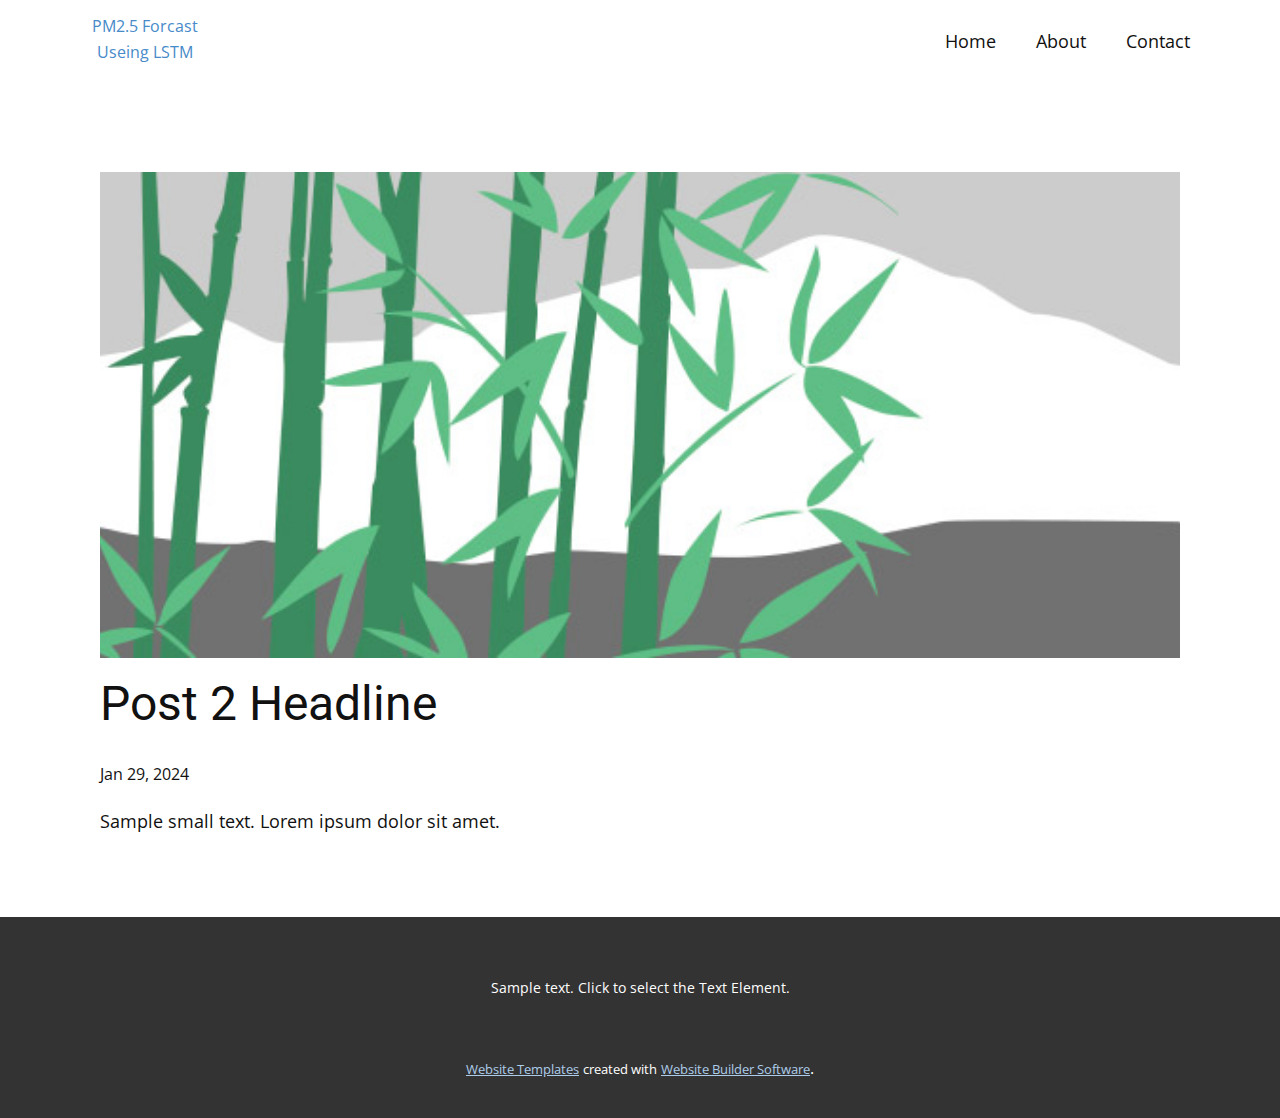
<file: blog/post-1.html>
<!DOCTYPE html>
<html style="font-size: 16px;" lang="en"><head>
    <meta name="viewport" content="width=device-width, initial-scale=1.0">
    <meta charset="utf-8">
    <meta name="keywords" content="Post 1 Headline">
    <meta name="description" content="">
    <title>Post 2 Headline</title>
    <link rel="stylesheet" href="../nicepage.css" media="screen">
<link rel="stylesheet" href="../Post-Template.css" media="screen">
    <script class="u-script" type="text/javascript" src="../jquery.js" defer=""></script>
    <script class="u-script" type="text/javascript" src="../nicepage.js" defer=""></script>
    <meta name="generator" content="Nicepage 6.3.1, nicepage.com">
    <link id="u-theme-google-font" rel="stylesheet" href="https://fonts.googleapis.com/css?family=Roboto:100,100i,300,300i,400,400i,500,500i,700,700i,900,900i|Open+Sans:300,300i,400,400i,500,500i,600,600i,700,700i,800,800i">
    
    
    
    <script type="application/ld+json">{
		"@context": "http://schema.org",
		"@type": "Organization",
		"name": ""
}</script>
    <meta name="theme-color" content="#478ac9">
  <meta data-intl-tel-input-cdn-path="intlTelInput/"></head>
  <body data-path-to-root="./" data-include-products="false" class="u-body u-xl-mode" data-lang="en"><header class="u-clearfix u-header u-header" id="sec-8803"><div class="u-clearfix u-sheet u-sheet-1">
        <nav class="u-menu u-menu-one-level u-offcanvas u-menu-1">
          <div class="menu-collapse" style="font-size: 1.125rem; letter-spacing: 0px;">
            <a class="u-button-style u-custom-left-right-menu-spacing u-custom-padding-bottom u-custom-top-bottom-menu-spacing u-nav-link u-text-active-palette-1-base u-text-hover-palette-2-base" href="#">
              <svg class="u-svg-link" viewBox="0 0 24 24"><use xmlns:xlink="http://www.w3.org/1999/xlink" xlink:href="#menu-hamburger"></use></svg>
              <svg class="u-svg-content" version="1.1" id="menu-hamburger" viewBox="0 0 16 16" x="0px" y="0px" xmlns:xlink="http://www.w3.org/1999/xlink" xmlns="http://www.w3.org/2000/svg"><g><rect y="1" width="16" height="2"></rect><rect y="7" width="16" height="2"></rect><rect y="13" width="16" height="2"></rect>
</g></svg>
            </a>
          </div>
          <div class="u-custom-menu u-nav-container">
            <ul class="u-custom-font u-nav u-text-font u-unstyled u-nav-1"><li class="u-nav-item"><a class="u-button-style u-nav-link u-text-active-palette-1-base u-text-hover-palette-2-base" href="../Home.html" style="padding: 10px 20px;">Home</a>
</li><li class="u-nav-item"><a class="u-button-style u-nav-link u-text-active-palette-1-base u-text-hover-palette-2-base" href="../About.html" style="padding: 10px 20px;">About</a>
</li><li class="u-nav-item"><a class="u-button-style u-nav-link u-text-active-palette-1-base u-text-hover-palette-2-base" href="../Contact.html" style="padding: 10px 20px;">Contact</a>
</li></ul>
          </div>
          <div class="u-custom-menu u-nav-container-collapse">
            <div class="u-black u-container-style u-inner-container-layout u-opacity u-opacity-95 u-sidenav">
              <div class="u-inner-container-layout u-sidenav-overflow">
                <div class="u-menu-close"></div>
                <ul class="u-align-center u-nav u-popupmenu-items u-unstyled u-nav-2"><li class="u-nav-item"><a class="u-button-style u-nav-link" href="../Home.html">Home</a>
</li><li class="u-nav-item"><a class="u-button-style u-nav-link" href="../About.html">About</a>
</li><li class="u-nav-item"><a class="u-button-style u-nav-link" href="../Contact.html">Contact</a>
</li></ul>
              </div>
            </div>
            <div class="u-black u-menu-overlay u-opacity u-opacity-70"></div>
          </div>
        </nav>
        <p class="u-align-center u-text u-text-default u-text-1">
          <a class="u-active-none u-border-none u-btn u-button-link u-button-style u-hover-none u-none u-text-palette-1-base u-btn-1" href="../Home.html">PM2.5 Forcast<br>Useing LSTM 
          </a>
        </p>
      </div></header>
    <section class="u-align-center u-clearfix u-section-1" id="sec-0b84">
      <div class="u-clearfix u-sheet u-valign-middle-md u-valign-middle-sm u-valign-middle-xs u-sheet-1"><!--post_details--><!--post_details_options_json--><!--{"source":""}--><!--/post_details_options_json--><!--blog_post-->
        <div class="u-container-style u-expanded-width u-post-details u-post-details-1">
          <div class="u-container-layout u-valign-middle u-container-layout-1"><!--blog_post_image-->
            <img alt="" class="u-blog-control u-expanded-width u-image u-image-default u-image-1" src="../images/68f64b9d.jpeg"><!--/blog_post_image--><!--blog_post_header-->
            <h2 class="u-blog-control u-text u-text-1">Post 2 Headline</h2><!--/blog_post_header--><!--blog_post_metadata-->
            <div class="u-blog-control u-metadata u-metadata-1"><!--blog_post_metadata_date-->
              <span class="u-meta-date u-meta-icon">Jan 29, 2024</span><!--/blog_post_metadata_date--><!--blog_post_metadata_category-->
              <!--/blog_post_metadata_category--><!--blog_post_metadata_comments-->
              <!--/blog_post_metadata_comments-->
            </div><!--/blog_post_metadata--><!--blog_post_content-->
            <div class="u-align-justify u-blog-control u-post-content u-text u-text-2 fr-view">
  Sample small text. Lorem ipsum dolor sit amet.
  </div><!--/blog_post_content-->
          </div>
        </div><!--/blog_post--><!--/post_details-->
      </div>
    </section>
    
    
    
    <footer class="u-align-center u-clearfix u-footer u-grey-80 u-footer" id="sec-bc68"><div class="u-clearfix u-sheet u-sheet-1">
        <p class="u-small-text u-text u-text-variant u-text-1">Sample text. Click to select the Text Element.</p>
      </div></footer>
    <section class="u-backlink u-clearfix u-grey-80">
      <a class="u-link" href="https://nicepage.com/website-templates" target="_blank">
        <span>Website Templates</span>
      </a>
      <p class="u-text">
        <span>created with</span>
      </p>
      <a class="u-link" href="" target="_blank">
        <span>Website Builder Software</span>
      </a>. 
    </section>
  
</body></html>
</file>
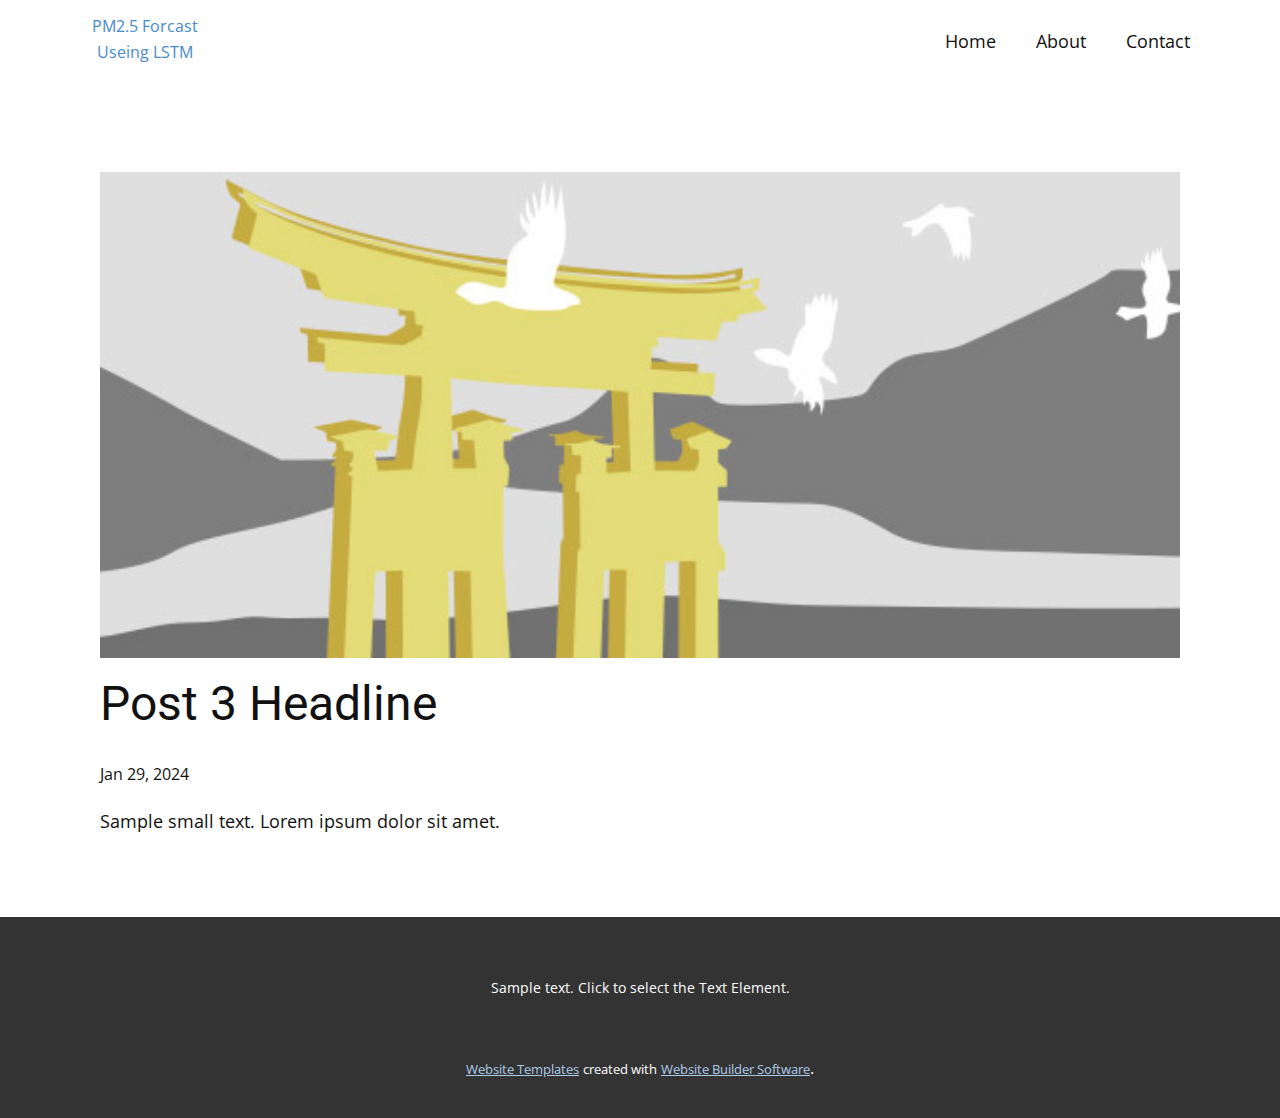
<file: blog/post-2.html>
<!DOCTYPE html>
<html style="font-size: 16px;" lang="en"><head>
    <meta name="viewport" content="width=device-width, initial-scale=1.0">
    <meta charset="utf-8">
    <meta name="keywords" content="Post 1 Headline">
    <meta name="description" content="">
    <title>Post 3 Headline</title>
    <link rel="stylesheet" href="../nicepage.css" media="screen">
<link rel="stylesheet" href="../Post-Template.css" media="screen">
    <script class="u-script" type="text/javascript" src="../jquery.js" defer=""></script>
    <script class="u-script" type="text/javascript" src="../nicepage.js" defer=""></script>
    <meta name="generator" content="Nicepage 6.3.1, nicepage.com">
    <link id="u-theme-google-font" rel="stylesheet" href="https://fonts.googleapis.com/css?family=Roboto:100,100i,300,300i,400,400i,500,500i,700,700i,900,900i|Open+Sans:300,300i,400,400i,500,500i,600,600i,700,700i,800,800i">
    
    
    
    <script type="application/ld+json">{
		"@context": "http://schema.org",
		"@type": "Organization",
		"name": ""
}</script>
    <meta name="theme-color" content="#478ac9">
  <meta data-intl-tel-input-cdn-path="intlTelInput/"></head>
  <body data-path-to-root="./" data-include-products="false" class="u-body u-xl-mode" data-lang="en"><header class="u-clearfix u-header u-header" id="sec-8803"><div class="u-clearfix u-sheet u-sheet-1">
        <nav class="u-menu u-menu-one-level u-offcanvas u-menu-1">
          <div class="menu-collapse" style="font-size: 1.125rem; letter-spacing: 0px;">
            <a class="u-button-style u-custom-left-right-menu-spacing u-custom-padding-bottom u-custom-top-bottom-menu-spacing u-nav-link u-text-active-palette-1-base u-text-hover-palette-2-base" href="#">
              <svg class="u-svg-link" viewBox="0 0 24 24"><use xmlns:xlink="http://www.w3.org/1999/xlink" xlink:href="#menu-hamburger"></use></svg>
              <svg class="u-svg-content" version="1.1" id="menu-hamburger" viewBox="0 0 16 16" x="0px" y="0px" xmlns:xlink="http://www.w3.org/1999/xlink" xmlns="http://www.w3.org/2000/svg"><g><rect y="1" width="16" height="2"></rect><rect y="7" width="16" height="2"></rect><rect y="13" width="16" height="2"></rect>
</g></svg>
            </a>
          </div>
          <div class="u-custom-menu u-nav-container">
            <ul class="u-custom-font u-nav u-text-font u-unstyled u-nav-1"><li class="u-nav-item"><a class="u-button-style u-nav-link u-text-active-palette-1-base u-text-hover-palette-2-base" href="../Home.html" style="padding: 10px 20px;">Home</a>
</li><li class="u-nav-item"><a class="u-button-style u-nav-link u-text-active-palette-1-base u-text-hover-palette-2-base" href="../About.html" style="padding: 10px 20px;">About</a>
</li><li class="u-nav-item"><a class="u-button-style u-nav-link u-text-active-palette-1-base u-text-hover-palette-2-base" href="../Contact.html" style="padding: 10px 20px;">Contact</a>
</li></ul>
          </div>
          <div class="u-custom-menu u-nav-container-collapse">
            <div class="u-black u-container-style u-inner-container-layout u-opacity u-opacity-95 u-sidenav">
              <div class="u-inner-container-layout u-sidenav-overflow">
                <div class="u-menu-close"></div>
                <ul class="u-align-center u-nav u-popupmenu-items u-unstyled u-nav-2"><li class="u-nav-item"><a class="u-button-style u-nav-link" href="../Home.html">Home</a>
</li><li class="u-nav-item"><a class="u-button-style u-nav-link" href="../About.html">About</a>
</li><li class="u-nav-item"><a class="u-button-style u-nav-link" href="../Contact.html">Contact</a>
</li></ul>
              </div>
            </div>
            <div class="u-black u-menu-overlay u-opacity u-opacity-70"></div>
          </div>
        </nav>
        <p class="u-align-center u-text u-text-default u-text-1">
          <a class="u-active-none u-border-none u-btn u-button-link u-button-style u-hover-none u-none u-text-palette-1-base u-btn-1" href="../Home.html">PM2.5 Forcast<br>Useing LSTM 
          </a>
        </p>
      </div></header>
    <section class="u-align-center u-clearfix u-section-1" id="sec-0b84">
      <div class="u-clearfix u-sheet u-valign-middle-md u-valign-middle-sm u-valign-middle-xs u-sheet-1"><!--post_details--><!--post_details_options_json--><!--{"source":""}--><!--/post_details_options_json--><!--blog_post-->
        <div class="u-container-style u-expanded-width u-post-details u-post-details-1">
          <div class="u-container-layout u-valign-middle u-container-layout-1"><!--blog_post_image-->
            <img alt="" class="u-blog-control u-expanded-width u-image u-image-default u-image-1" src="../images/8ad73f3c.jpeg"><!--/blog_post_image--><!--blog_post_header-->
            <h2 class="u-blog-control u-text u-text-1">Post 3 Headline</h2><!--/blog_post_header--><!--blog_post_metadata-->
            <div class="u-blog-control u-metadata u-metadata-1"><!--blog_post_metadata_date-->
              <span class="u-meta-date u-meta-icon">Jan 29, 2024</span><!--/blog_post_metadata_date--><!--blog_post_metadata_category-->
              <!--/blog_post_metadata_category--><!--blog_post_metadata_comments-->
              <!--/blog_post_metadata_comments-->
            </div><!--/blog_post_metadata--><!--blog_post_content-->
            <div class="u-align-justify u-blog-control u-post-content u-text u-text-2 fr-view">
  Sample small text. Lorem ipsum dolor sit amet.
  </div><!--/blog_post_content-->
          </div>
        </div><!--/blog_post--><!--/post_details-->
      </div>
    </section>
    
    
    
    <footer class="u-align-center u-clearfix u-footer u-grey-80 u-footer" id="sec-bc68"><div class="u-clearfix u-sheet u-sheet-1">
        <p class="u-small-text u-text u-text-variant u-text-1">Sample text. Click to select the Text Element.</p>
      </div></footer>
    <section class="u-backlink u-clearfix u-grey-80">
      <a class="u-link" href="https://nicepage.com/website-templates" target="_blank">
        <span>Website Templates</span>
      </a>
      <p class="u-text">
        <span>created with</span>
      </p>
      <a class="u-link" href="" target="_blank">
        <span>Website Builder Software</span>
      </a>. 
    </section>
  
</body></html>
</file>
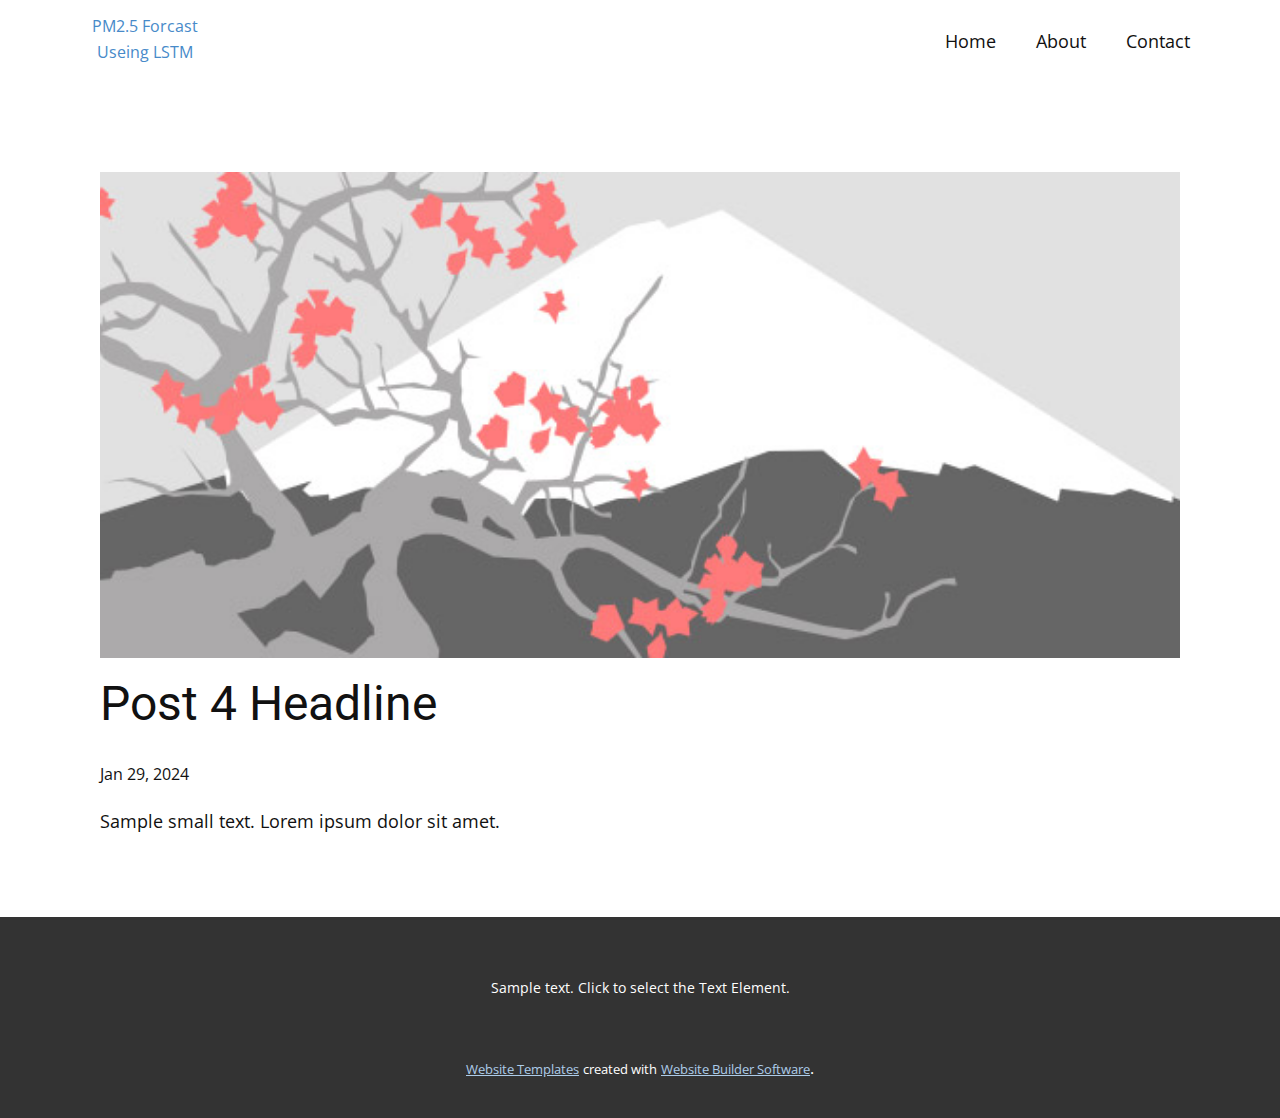
<file: blog/post-3.html>
<!DOCTYPE html>
<html style="font-size: 16px;" lang="en"><head>
    <meta name="viewport" content="width=device-width, initial-scale=1.0">
    <meta charset="utf-8">
    <meta name="keywords" content="Post 1 Headline">
    <meta name="description" content="">
    <title>Post 4 Headline</title>
    <link rel="stylesheet" href="../nicepage.css" media="screen">
<link rel="stylesheet" href="../Post-Template.css" media="screen">
    <script class="u-script" type="text/javascript" src="../jquery.js" defer=""></script>
    <script class="u-script" type="text/javascript" src="../nicepage.js" defer=""></script>
    <meta name="generator" content="Nicepage 6.3.1, nicepage.com">
    <link id="u-theme-google-font" rel="stylesheet" href="https://fonts.googleapis.com/css?family=Roboto:100,100i,300,300i,400,400i,500,500i,700,700i,900,900i|Open+Sans:300,300i,400,400i,500,500i,600,600i,700,700i,800,800i">
    
    
    
    <script type="application/ld+json">{
		"@context": "http://schema.org",
		"@type": "Organization",
		"name": ""
}</script>
    <meta name="theme-color" content="#478ac9">
  <meta data-intl-tel-input-cdn-path="intlTelInput/"></head>
  <body data-path-to-root="./" data-include-products="false" class="u-body u-xl-mode" data-lang="en"><header class="u-clearfix u-header u-header" id="sec-8803"><div class="u-clearfix u-sheet u-sheet-1">
        <nav class="u-menu u-menu-one-level u-offcanvas u-menu-1">
          <div class="menu-collapse" style="font-size: 1.125rem; letter-spacing: 0px;">
            <a class="u-button-style u-custom-left-right-menu-spacing u-custom-padding-bottom u-custom-top-bottom-menu-spacing u-nav-link u-text-active-palette-1-base u-text-hover-palette-2-base" href="#">
              <svg class="u-svg-link" viewBox="0 0 24 24"><use xmlns:xlink="http://www.w3.org/1999/xlink" xlink:href="#menu-hamburger"></use></svg>
              <svg class="u-svg-content" version="1.1" id="menu-hamburger" viewBox="0 0 16 16" x="0px" y="0px" xmlns:xlink="http://www.w3.org/1999/xlink" xmlns="http://www.w3.org/2000/svg"><g><rect y="1" width="16" height="2"></rect><rect y="7" width="16" height="2"></rect><rect y="13" width="16" height="2"></rect>
</g></svg>
            </a>
          </div>
          <div class="u-custom-menu u-nav-container">
            <ul class="u-custom-font u-nav u-text-font u-unstyled u-nav-1"><li class="u-nav-item"><a class="u-button-style u-nav-link u-text-active-palette-1-base u-text-hover-palette-2-base" href="../Home.html" style="padding: 10px 20px;">Home</a>
</li><li class="u-nav-item"><a class="u-button-style u-nav-link u-text-active-palette-1-base u-text-hover-palette-2-base" href="../About.html" style="padding: 10px 20px;">About</a>
</li><li class="u-nav-item"><a class="u-button-style u-nav-link u-text-active-palette-1-base u-text-hover-palette-2-base" href="../Contact.html" style="padding: 10px 20px;">Contact</a>
</li></ul>
          </div>
          <div class="u-custom-menu u-nav-container-collapse">
            <div class="u-black u-container-style u-inner-container-layout u-opacity u-opacity-95 u-sidenav">
              <div class="u-inner-container-layout u-sidenav-overflow">
                <div class="u-menu-close"></div>
                <ul class="u-align-center u-nav u-popupmenu-items u-unstyled u-nav-2"><li class="u-nav-item"><a class="u-button-style u-nav-link" href="../Home.html">Home</a>
</li><li class="u-nav-item"><a class="u-button-style u-nav-link" href="../About.html">About</a>
</li><li class="u-nav-item"><a class="u-button-style u-nav-link" href="../Contact.html">Contact</a>
</li></ul>
              </div>
            </div>
            <div class="u-black u-menu-overlay u-opacity u-opacity-70"></div>
          </div>
        </nav>
        <p class="u-align-center u-text u-text-default u-text-1">
          <a class="u-active-none u-border-none u-btn u-button-link u-button-style u-hover-none u-none u-text-palette-1-base u-btn-1" href="../Home.html">PM2.5 Forcast<br>Useing LSTM 
          </a>
        </p>
      </div></header>
    <section class="u-align-center u-clearfix u-section-1" id="sec-0b84">
      <div class="u-clearfix u-sheet u-valign-middle-md u-valign-middle-sm u-valign-middle-xs u-sheet-1"><!--post_details--><!--post_details_options_json--><!--{"source":""}--><!--/post_details_options_json--><!--blog_post-->
        <div class="u-container-style u-expanded-width u-post-details u-post-details-1">
          <div class="u-container-layout u-valign-middle u-container-layout-1"><!--blog_post_image-->
            <img alt="" class="u-blog-control u-expanded-width u-image u-image-default u-image-1" src="../images/0fd3416c.jpeg"><!--/blog_post_image--><!--blog_post_header-->
            <h2 class="u-blog-control u-text u-text-1">Post 4 Headline</h2><!--/blog_post_header--><!--blog_post_metadata-->
            <div class="u-blog-control u-metadata u-metadata-1"><!--blog_post_metadata_date-->
              <span class="u-meta-date u-meta-icon">Jan 29, 2024</span><!--/blog_post_metadata_date--><!--blog_post_metadata_category-->
              <!--/blog_post_metadata_category--><!--blog_post_metadata_comments-->
              <!--/blog_post_metadata_comments-->
            </div><!--/blog_post_metadata--><!--blog_post_content-->
            <div class="u-align-justify u-blog-control u-post-content u-text u-text-2 fr-view">
  Sample small text. Lorem ipsum dolor sit amet.
  </div><!--/blog_post_content-->
          </div>
        </div><!--/blog_post--><!--/post_details-->
      </div>
    </section>
    
    
    
    <footer class="u-align-center u-clearfix u-footer u-grey-80 u-footer" id="sec-bc68"><div class="u-clearfix u-sheet u-sheet-1">
        <p class="u-small-text u-text u-text-variant u-text-1">Sample text. Click to select the Text Element.</p>
      </div></footer>
    <section class="u-backlink u-clearfix u-grey-80">
      <a class="u-link" href="https://nicepage.com/website-templates" target="_blank">
        <span>Website Templates</span>
      </a>
      <p class="u-text">
        <span>created with</span>
      </p>
      <a class="u-link" href="" target="_blank">
        <span>Website Builder Software</span>
      </a>. 
    </section>
  
</body></html>
</file>
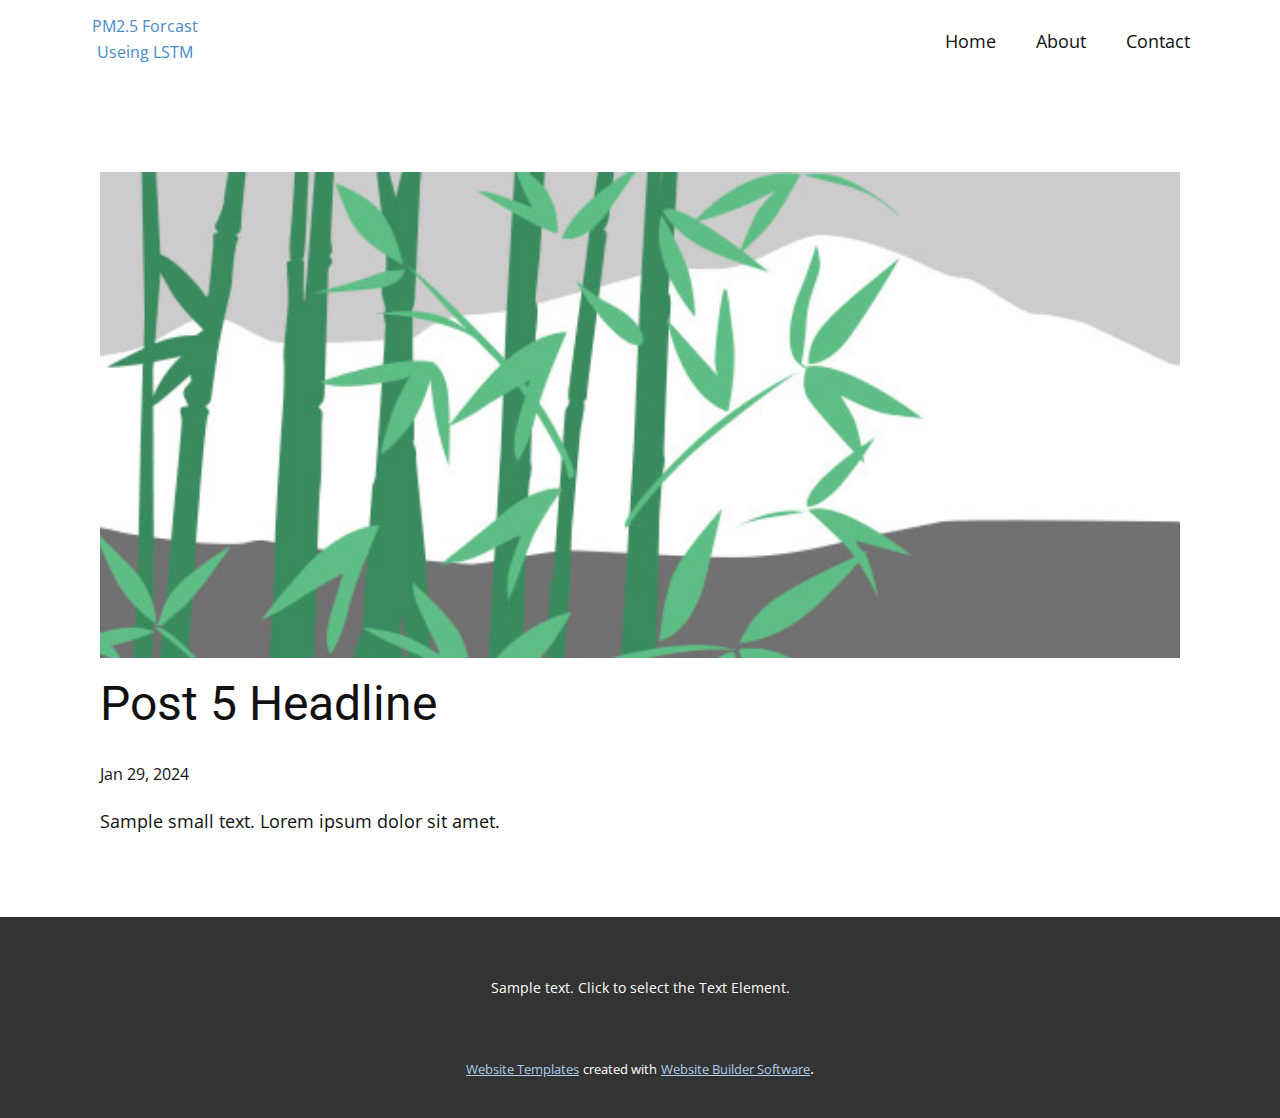
<file: blog/post-4.html>
<!DOCTYPE html>
<html style="font-size: 16px;" lang="en"><head>
    <meta name="viewport" content="width=device-width, initial-scale=1.0">
    <meta charset="utf-8">
    <meta name="keywords" content="Post 1 Headline">
    <meta name="description" content="">
    <title>Post 5 Headline</title>
    <link rel="stylesheet" href="../nicepage.css" media="screen">
<link rel="stylesheet" href="../Post-Template.css" media="screen">
    <script class="u-script" type="text/javascript" src="../jquery.js" defer=""></script>
    <script class="u-script" type="text/javascript" src="../nicepage.js" defer=""></script>
    <meta name="generator" content="Nicepage 6.3.1, nicepage.com">
    <link id="u-theme-google-font" rel="stylesheet" href="https://fonts.googleapis.com/css?family=Roboto:100,100i,300,300i,400,400i,500,500i,700,700i,900,900i|Open+Sans:300,300i,400,400i,500,500i,600,600i,700,700i,800,800i">
    
    
    
    <script type="application/ld+json">{
		"@context": "http://schema.org",
		"@type": "Organization",
		"name": ""
}</script>
    <meta name="theme-color" content="#478ac9">
  <meta data-intl-tel-input-cdn-path="intlTelInput/"></head>
  <body data-path-to-root="./" data-include-products="false" class="u-body u-xl-mode" data-lang="en"><header class="u-clearfix u-header u-header" id="sec-8803"><div class="u-clearfix u-sheet u-sheet-1">
        <nav class="u-menu u-menu-one-level u-offcanvas u-menu-1">
          <div class="menu-collapse" style="font-size: 1.125rem; letter-spacing: 0px;">
            <a class="u-button-style u-custom-left-right-menu-spacing u-custom-padding-bottom u-custom-top-bottom-menu-spacing u-nav-link u-text-active-palette-1-base u-text-hover-palette-2-base" href="#">
              <svg class="u-svg-link" viewBox="0 0 24 24"><use xmlns:xlink="http://www.w3.org/1999/xlink" xlink:href="#menu-hamburger"></use></svg>
              <svg class="u-svg-content" version="1.1" id="menu-hamburger" viewBox="0 0 16 16" x="0px" y="0px" xmlns:xlink="http://www.w3.org/1999/xlink" xmlns="http://www.w3.org/2000/svg"><g><rect y="1" width="16" height="2"></rect><rect y="7" width="16" height="2"></rect><rect y="13" width="16" height="2"></rect>
</g></svg>
            </a>
          </div>
          <div class="u-custom-menu u-nav-container">
            <ul class="u-custom-font u-nav u-text-font u-unstyled u-nav-1"><li class="u-nav-item"><a class="u-button-style u-nav-link u-text-active-palette-1-base u-text-hover-palette-2-base" href="../Home.html" style="padding: 10px 20px;">Home</a>
</li><li class="u-nav-item"><a class="u-button-style u-nav-link u-text-active-palette-1-base u-text-hover-palette-2-base" href="../About.html" style="padding: 10px 20px;">About</a>
</li><li class="u-nav-item"><a class="u-button-style u-nav-link u-text-active-palette-1-base u-text-hover-palette-2-base" href="../Contact.html" style="padding: 10px 20px;">Contact</a>
</li></ul>
          </div>
          <div class="u-custom-menu u-nav-container-collapse">
            <div class="u-black u-container-style u-inner-container-layout u-opacity u-opacity-95 u-sidenav">
              <div class="u-inner-container-layout u-sidenav-overflow">
                <div class="u-menu-close"></div>
                <ul class="u-align-center u-nav u-popupmenu-items u-unstyled u-nav-2"><li class="u-nav-item"><a class="u-button-style u-nav-link" href="../Home.html">Home</a>
</li><li class="u-nav-item"><a class="u-button-style u-nav-link" href="../About.html">About</a>
</li><li class="u-nav-item"><a class="u-button-style u-nav-link" href="../Contact.html">Contact</a>
</li></ul>
              </div>
            </div>
            <div class="u-black u-menu-overlay u-opacity u-opacity-70"></div>
          </div>
        </nav>
        <p class="u-align-center u-text u-text-default u-text-1">
          <a class="u-active-none u-border-none u-btn u-button-link u-button-style u-hover-none u-none u-text-palette-1-base u-btn-1" href="../Home.html">PM2.5 Forcast<br>Useing LSTM 
          </a>
        </p>
      </div></header>
    <section class="u-align-center u-clearfix u-section-1" id="sec-0b84">
      <div class="u-clearfix u-sheet u-valign-middle-md u-valign-middle-sm u-valign-middle-xs u-sheet-1"><!--post_details--><!--post_details_options_json--><!--{"source":""}--><!--/post_details_options_json--><!--blog_post-->
        <div class="u-container-style u-expanded-width u-post-details u-post-details-1">
          <div class="u-container-layout u-valign-middle u-container-layout-1"><!--blog_post_image-->
            <img alt="" class="u-blog-control u-expanded-width u-image u-image-default u-image-1" src="../images/68f64b9d.jpeg"><!--/blog_post_image--><!--blog_post_header-->
            <h2 class="u-blog-control u-text u-text-1">Post 5 Headline</h2><!--/blog_post_header--><!--blog_post_metadata-->
            <div class="u-blog-control u-metadata u-metadata-1"><!--blog_post_metadata_date-->
              <span class="u-meta-date u-meta-icon">Jan 29, 2024</span><!--/blog_post_metadata_date--><!--blog_post_metadata_category-->
              <!--/blog_post_metadata_category--><!--blog_post_metadata_comments-->
              <!--/blog_post_metadata_comments-->
            </div><!--/blog_post_metadata--><!--blog_post_content-->
            <div class="u-align-justify u-blog-control u-post-content u-text u-text-2 fr-view">
  Sample small text. Lorem ipsum dolor sit amet.
  </div><!--/blog_post_content-->
          </div>
        </div><!--/blog_post--><!--/post_details-->
      </div>
    </section>
    
    
    
    <footer class="u-align-center u-clearfix u-footer u-grey-80 u-footer" id="sec-bc68"><div class="u-clearfix u-sheet u-sheet-1">
        <p class="u-small-text u-text u-text-variant u-text-1">Sample text. Click to select the Text Element.</p>
      </div></footer>
    <section class="u-backlink u-clearfix u-grey-80">
      <a class="u-link" href="https://nicepage.com/website-templates" target="_blank">
        <span>Website Templates</span>
      </a>
      <p class="u-text">
        <span>created with</span>
      </p>
      <a class="u-link" href="" target="_blank">
        <span>Website Builder Software</span>
      </a>. 
    </section>
  
</body></html>
</file>
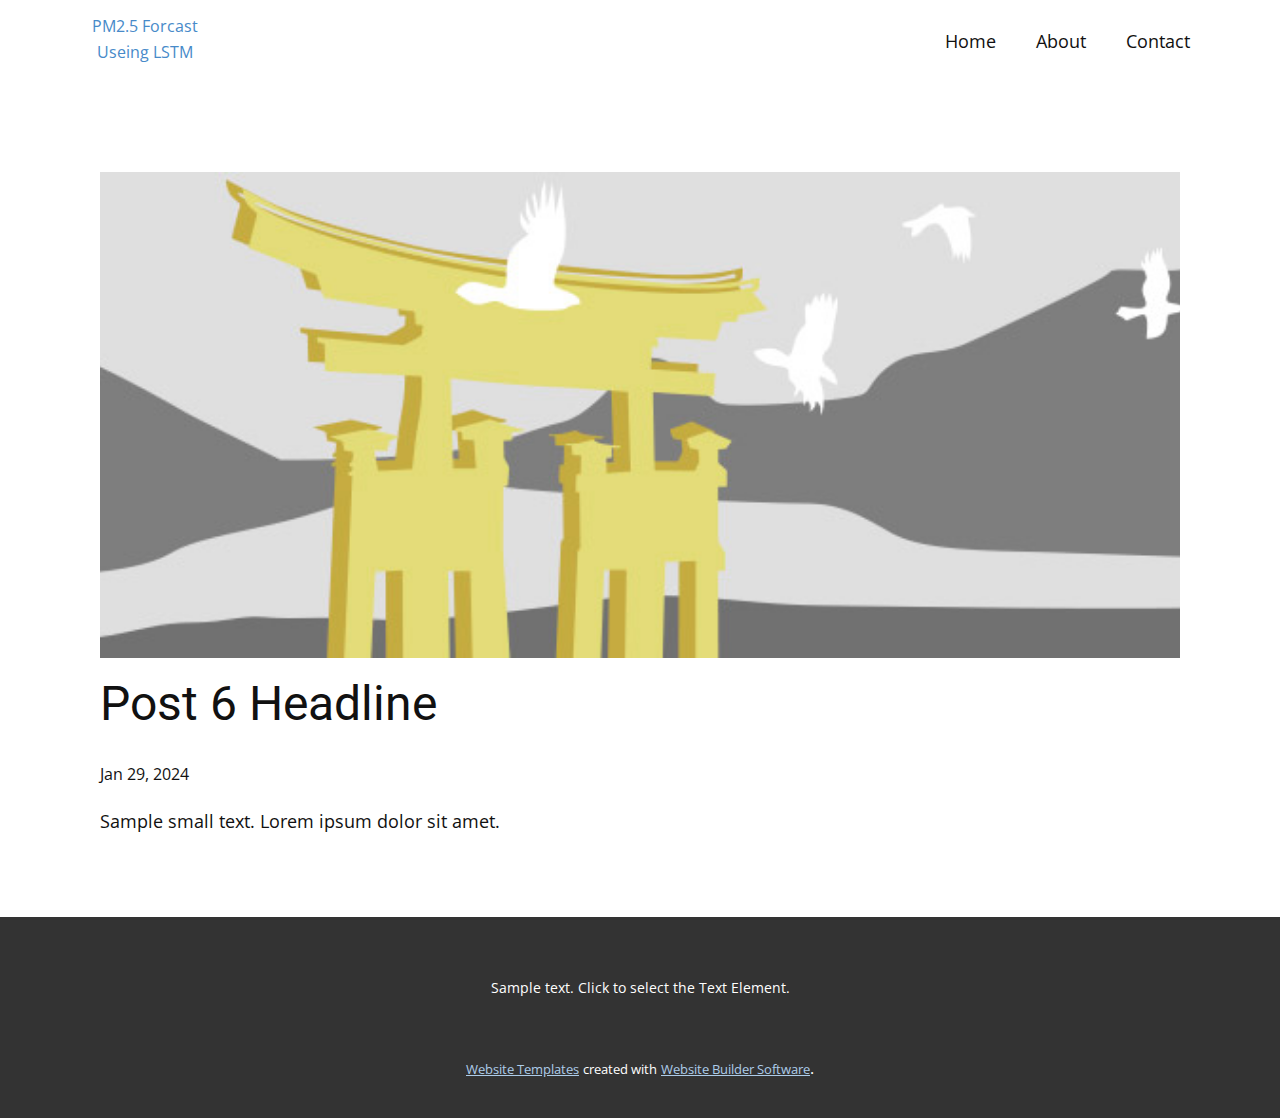
<file: blog/post-5.html>
<!DOCTYPE html>
<html style="font-size: 16px;" lang="en"><head>
    <meta name="viewport" content="width=device-width, initial-scale=1.0">
    <meta charset="utf-8">
    <meta name="keywords" content="Post 1 Headline">
    <meta name="description" content="">
    <title>Post 6 Headline</title>
    <link rel="stylesheet" href="../nicepage.css" media="screen">
<link rel="stylesheet" href="../Post-Template.css" media="screen">
    <script class="u-script" type="text/javascript" src="../jquery.js" defer=""></script>
    <script class="u-script" type="text/javascript" src="../nicepage.js" defer=""></script>
    <meta name="generator" content="Nicepage 6.3.1, nicepage.com">
    <link id="u-theme-google-font" rel="stylesheet" href="https://fonts.googleapis.com/css?family=Roboto:100,100i,300,300i,400,400i,500,500i,700,700i,900,900i|Open+Sans:300,300i,400,400i,500,500i,600,600i,700,700i,800,800i">
    
    
    
    <script type="application/ld+json">{
		"@context": "http://schema.org",
		"@type": "Organization",
		"name": ""
}</script>
    <meta name="theme-color" content="#478ac9">
  <meta data-intl-tel-input-cdn-path="intlTelInput/"></head>
  <body data-path-to-root="./" data-include-products="false" class="u-body u-xl-mode" data-lang="en"><header class="u-clearfix u-header u-header" id="sec-8803"><div class="u-clearfix u-sheet u-sheet-1">
        <nav class="u-menu u-menu-one-level u-offcanvas u-menu-1">
          <div class="menu-collapse" style="font-size: 1.125rem; letter-spacing: 0px;">
            <a class="u-button-style u-custom-left-right-menu-spacing u-custom-padding-bottom u-custom-top-bottom-menu-spacing u-nav-link u-text-active-palette-1-base u-text-hover-palette-2-base" href="#">
              <svg class="u-svg-link" viewBox="0 0 24 24"><use xmlns:xlink="http://www.w3.org/1999/xlink" xlink:href="#menu-hamburger"></use></svg>
              <svg class="u-svg-content" version="1.1" id="menu-hamburger" viewBox="0 0 16 16" x="0px" y="0px" xmlns:xlink="http://www.w3.org/1999/xlink" xmlns="http://www.w3.org/2000/svg"><g><rect y="1" width="16" height="2"></rect><rect y="7" width="16" height="2"></rect><rect y="13" width="16" height="2"></rect>
</g></svg>
            </a>
          </div>
          <div class="u-custom-menu u-nav-container">
            <ul class="u-custom-font u-nav u-text-font u-unstyled u-nav-1"><li class="u-nav-item"><a class="u-button-style u-nav-link u-text-active-palette-1-base u-text-hover-palette-2-base" href="../Home.html" style="padding: 10px 20px;">Home</a>
</li><li class="u-nav-item"><a class="u-button-style u-nav-link u-text-active-palette-1-base u-text-hover-palette-2-base" href="../About.html" style="padding: 10px 20px;">About</a>
</li><li class="u-nav-item"><a class="u-button-style u-nav-link u-text-active-palette-1-base u-text-hover-palette-2-base" href="../Contact.html" style="padding: 10px 20px;">Contact</a>
</li></ul>
          </div>
          <div class="u-custom-menu u-nav-container-collapse">
            <div class="u-black u-container-style u-inner-container-layout u-opacity u-opacity-95 u-sidenav">
              <div class="u-inner-container-layout u-sidenav-overflow">
                <div class="u-menu-close"></div>
                <ul class="u-align-center u-nav u-popupmenu-items u-unstyled u-nav-2"><li class="u-nav-item"><a class="u-button-style u-nav-link" href="../Home.html">Home</a>
</li><li class="u-nav-item"><a class="u-button-style u-nav-link" href="../About.html">About</a>
</li><li class="u-nav-item"><a class="u-button-style u-nav-link" href="../Contact.html">Contact</a>
</li></ul>
              </div>
            </div>
            <div class="u-black u-menu-overlay u-opacity u-opacity-70"></div>
          </div>
        </nav>
        <p class="u-align-center u-text u-text-default u-text-1">
          <a class="u-active-none u-border-none u-btn u-button-link u-button-style u-hover-none u-none u-text-palette-1-base u-btn-1" href="../Home.html">PM2.5 Forcast<br>Useing LSTM 
          </a>
        </p>
      </div></header>
    <section class="u-align-center u-clearfix u-section-1" id="sec-0b84">
      <div class="u-clearfix u-sheet u-valign-middle-md u-valign-middle-sm u-valign-middle-xs u-sheet-1"><!--post_details--><!--post_details_options_json--><!--{"source":""}--><!--/post_details_options_json--><!--blog_post-->
        <div class="u-container-style u-expanded-width u-post-details u-post-details-1">
          <div class="u-container-layout u-valign-middle u-container-layout-1"><!--blog_post_image-->
            <img alt="" class="u-blog-control u-expanded-width u-image u-image-default u-image-1" src="../images/8ad73f3c.jpeg"><!--/blog_post_image--><!--blog_post_header-->
            <h2 class="u-blog-control u-text u-text-1">Post 6 Headline</h2><!--/blog_post_header--><!--blog_post_metadata-->
            <div class="u-blog-control u-metadata u-metadata-1"><!--blog_post_metadata_date-->
              <span class="u-meta-date u-meta-icon">Jan 29, 2024</span><!--/blog_post_metadata_date--><!--blog_post_metadata_category-->
              <!--/blog_post_metadata_category--><!--blog_post_metadata_comments-->
              <!--/blog_post_metadata_comments-->
            </div><!--/blog_post_metadata--><!--blog_post_content-->
            <div class="u-align-justify u-blog-control u-post-content u-text u-text-2 fr-view">
  Sample small text. Lorem ipsum dolor sit amet.
  </div><!--/blog_post_content-->
          </div>
        </div><!--/blog_post--><!--/post_details-->
      </div>
    </section>
    
    
    
    <footer class="u-align-center u-clearfix u-footer u-grey-80 u-footer" id="sec-bc68"><div class="u-clearfix u-sheet u-sheet-1">
        <p class="u-small-text u-text u-text-variant u-text-1">Sample text. Click to select the Text Element.</p>
      </div></footer>
    <section class="u-backlink u-clearfix u-grey-80">
      <a class="u-link" href="https://nicepage.com/website-templates" target="_blank">
        <span>Website Templates</span>
      </a>
      <p class="u-text">
        <span>created with</span>
      </p>
      <a class="u-link" href="" target="_blank">
        <span>Website Builder Software</span>
      </a>. 
    </section>
  
</body></html>
</file>
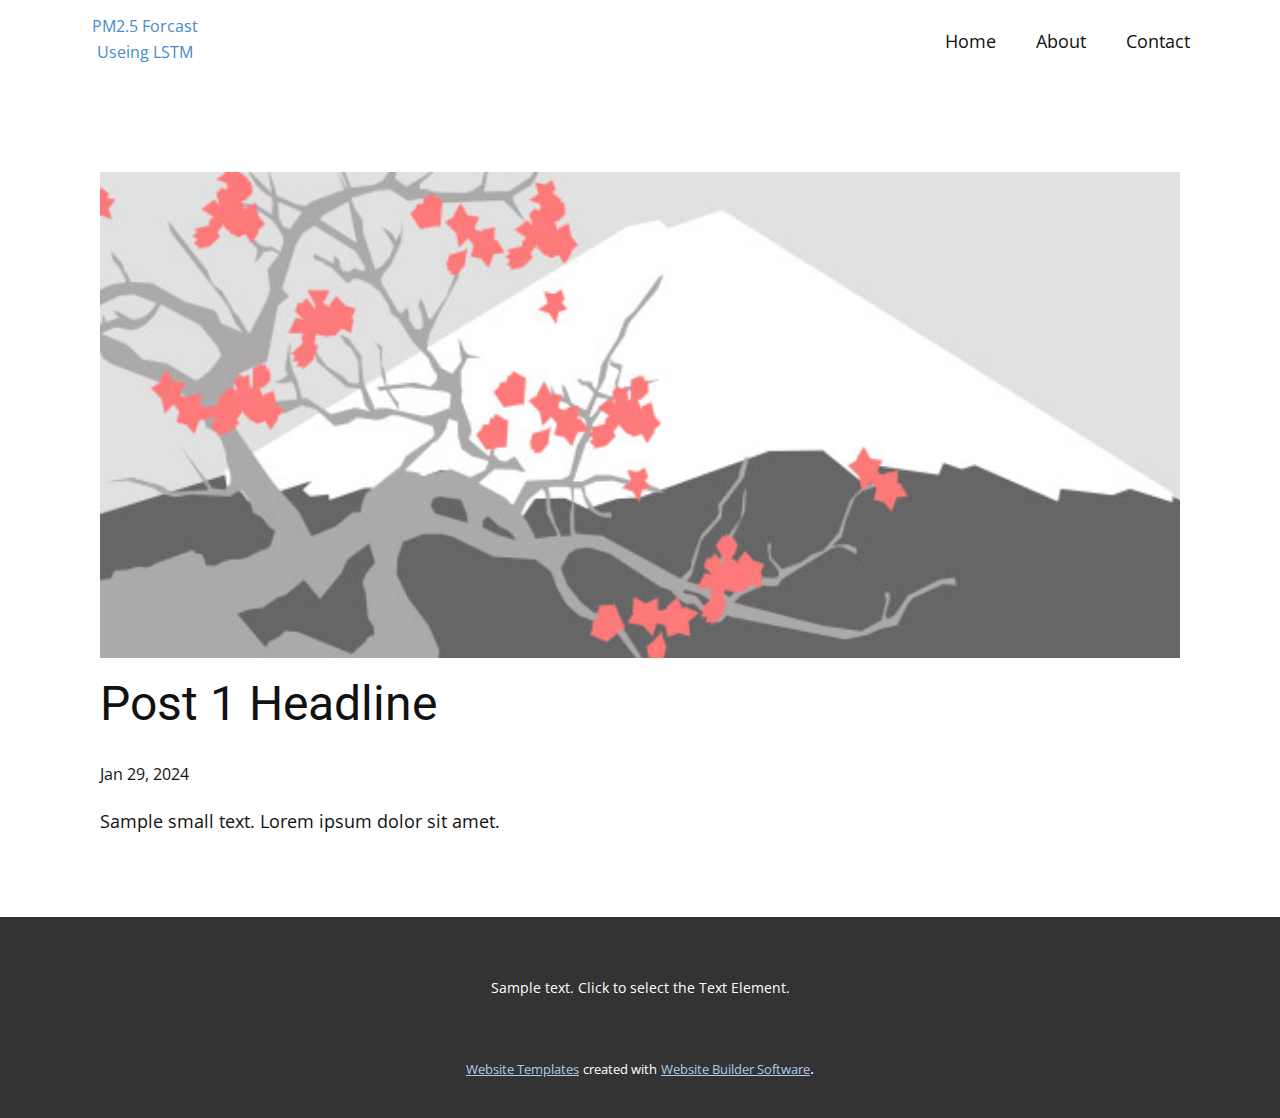
<file: blog/post.html>
<!DOCTYPE html>
<html style="font-size: 16px;" lang="en"><head>
    <meta name="viewport" content="width=device-width, initial-scale=1.0">
    <meta charset="utf-8">
    <meta name="keywords" content="Post 1 Headline">
    <meta name="description" content="">
    <title>Post 1 Headline</title>
    <link rel="stylesheet" href="../nicepage.css" media="screen">
<link rel="stylesheet" href="../Post-Template.css" media="screen">
    <script class="u-script" type="text/javascript" src="../jquery.js" defer=""></script>
    <script class="u-script" type="text/javascript" src="../nicepage.js" defer=""></script>
    <meta name="generator" content="Nicepage 6.3.1, nicepage.com">
    <link id="u-theme-google-font" rel="stylesheet" href="https://fonts.googleapis.com/css?family=Roboto:100,100i,300,300i,400,400i,500,500i,700,700i,900,900i|Open+Sans:300,300i,400,400i,500,500i,600,600i,700,700i,800,800i">
    
    
    
    <script type="application/ld+json">{
		"@context": "http://schema.org",
		"@type": "Organization",
		"name": ""
}</script>
    <meta name="theme-color" content="#478ac9">
  <meta data-intl-tel-input-cdn-path="intlTelInput/"></head>
  <body data-path-to-root="./" data-include-products="false" class="u-body u-xl-mode" data-lang="en"><header class="u-clearfix u-header u-header" id="sec-8803"><div class="u-clearfix u-sheet u-sheet-1">
        <nav class="u-menu u-menu-one-level u-offcanvas u-menu-1">
          <div class="menu-collapse" style="font-size: 1.125rem; letter-spacing: 0px;">
            <a class="u-button-style u-custom-left-right-menu-spacing u-custom-padding-bottom u-custom-top-bottom-menu-spacing u-nav-link u-text-active-palette-1-base u-text-hover-palette-2-base" href="#">
              <svg class="u-svg-link" viewBox="0 0 24 24"><use xmlns:xlink="http://www.w3.org/1999/xlink" xlink:href="#menu-hamburger"></use></svg>
              <svg class="u-svg-content" version="1.1" id="menu-hamburger" viewBox="0 0 16 16" x="0px" y="0px" xmlns:xlink="http://www.w3.org/1999/xlink" xmlns="http://www.w3.org/2000/svg"><g><rect y="1" width="16" height="2"></rect><rect y="7" width="16" height="2"></rect><rect y="13" width="16" height="2"></rect>
</g></svg>
            </a>
          </div>
          <div class="u-custom-menu u-nav-container">
            <ul class="u-custom-font u-nav u-text-font u-unstyled u-nav-1"><li class="u-nav-item"><a class="u-button-style u-nav-link u-text-active-palette-1-base u-text-hover-palette-2-base" href="../Home.html" style="padding: 10px 20px;">Home</a>
</li><li class="u-nav-item"><a class="u-button-style u-nav-link u-text-active-palette-1-base u-text-hover-palette-2-base" href="../About.html" style="padding: 10px 20px;">About</a>
</li><li class="u-nav-item"><a class="u-button-style u-nav-link u-text-active-palette-1-base u-text-hover-palette-2-base" href="../Contact.html" style="padding: 10px 20px;">Contact</a>
</li></ul>
          </div>
          <div class="u-custom-menu u-nav-container-collapse">
            <div class="u-black u-container-style u-inner-container-layout u-opacity u-opacity-95 u-sidenav">
              <div class="u-inner-container-layout u-sidenav-overflow">
                <div class="u-menu-close"></div>
                <ul class="u-align-center u-nav u-popupmenu-items u-unstyled u-nav-2"><li class="u-nav-item"><a class="u-button-style u-nav-link" href="../Home.html">Home</a>
</li><li class="u-nav-item"><a class="u-button-style u-nav-link" href="../About.html">About</a>
</li><li class="u-nav-item"><a class="u-button-style u-nav-link" href="../Contact.html">Contact</a>
</li></ul>
              </div>
            </div>
            <div class="u-black u-menu-overlay u-opacity u-opacity-70"></div>
          </div>
        </nav>
        <p class="u-align-center u-text u-text-default u-text-1">
          <a class="u-active-none u-border-none u-btn u-button-link u-button-style u-hover-none u-none u-text-palette-1-base u-btn-1" href="../Home.html">PM2.5 Forcast<br>Useing LSTM 
          </a>
        </p>
      </div></header>
    <section class="u-align-center u-clearfix u-section-1" id="sec-0b84">
      <div class="u-clearfix u-sheet u-valign-middle-md u-valign-middle-sm u-valign-middle-xs u-sheet-1"><!--post_details--><!--post_details_options_json--><!--{"source":""}--><!--/post_details_options_json--><!--blog_post-->
        <div class="u-container-style u-expanded-width u-post-details u-post-details-1">
          <div class="u-container-layout u-valign-middle u-container-layout-1"><!--blog_post_image-->
            <img alt="" class="u-blog-control u-expanded-width u-image u-image-default u-image-1" src="../images/0fd3416c.jpeg"><!--/blog_post_image--><!--blog_post_header-->
            <h2 class="u-blog-control u-text u-text-1">Post 1 Headline</h2><!--/blog_post_header--><!--blog_post_metadata-->
            <div class="u-blog-control u-metadata u-metadata-1"><!--blog_post_metadata_date-->
              <span class="u-meta-date u-meta-icon">Jan 29, 2024</span><!--/blog_post_metadata_date--><!--blog_post_metadata_category-->
              <!--/blog_post_metadata_category--><!--blog_post_metadata_comments-->
              <!--/blog_post_metadata_comments-->
            </div><!--/blog_post_metadata--><!--blog_post_content-->
            <div class="u-align-justify u-blog-control u-post-content u-text u-text-2 fr-view">
  Sample small text. Lorem ipsum dolor sit amet.
  </div><!--/blog_post_content-->
          </div>
        </div><!--/blog_post--><!--/post_details-->
      </div>
    </section>
    
    
    
    <footer class="u-align-center u-clearfix u-footer u-grey-80 u-footer" id="sec-bc68"><div class="u-clearfix u-sheet u-sheet-1">
        <p class="u-small-text u-text u-text-variant u-text-1">Sample text. Click to select the Text Element.</p>
      </div></footer>
    <section class="u-backlink u-clearfix u-grey-80">
      <a class="u-link" href="https://nicepage.com/website-templates" target="_blank">
        <span>Website Templates</span>
      </a>
      <p class="u-text">
        <span>created with</span>
      </p>
      <a class="u-link" href="" target="_blank">
        <span>Website Builder Software</span>
      </a>. 
    </section>
  
</body></html>
</file>
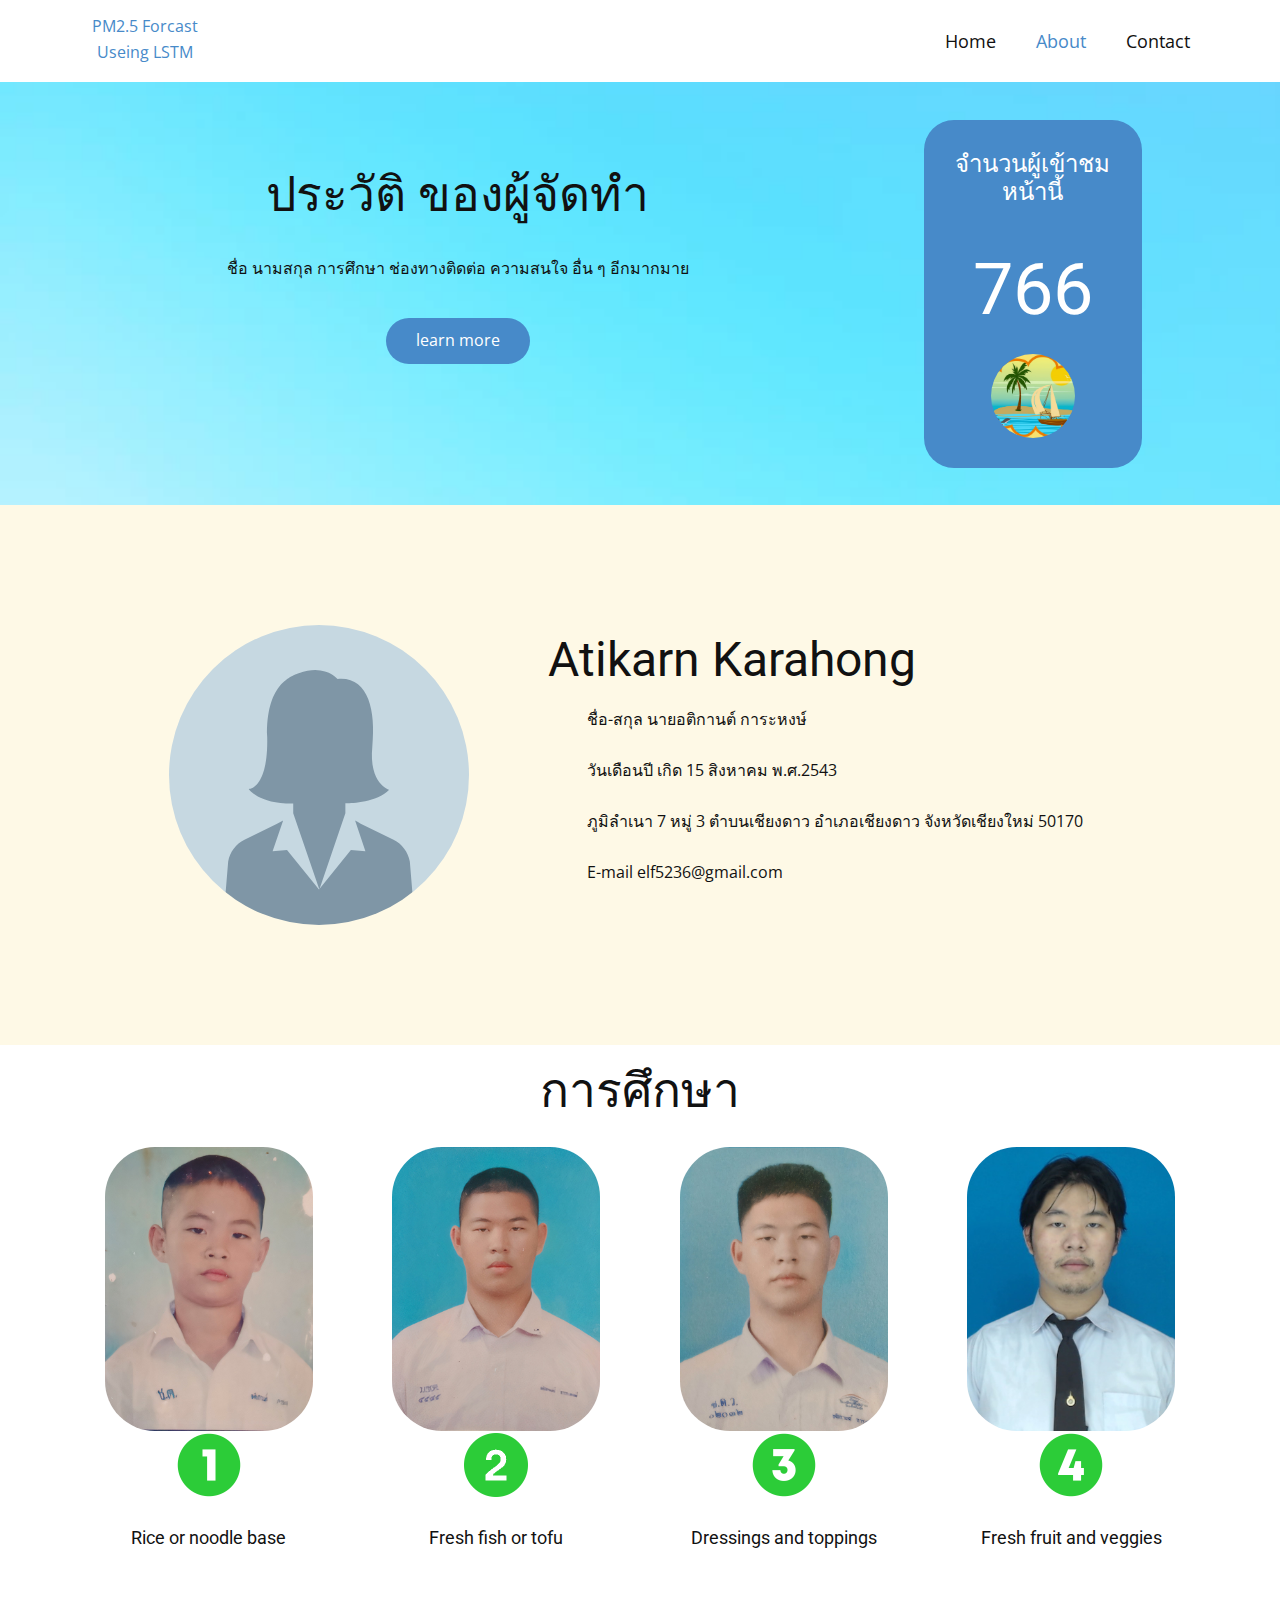
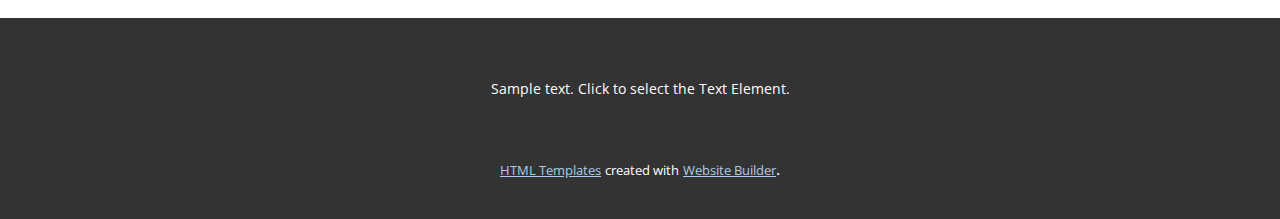
<file: PJ03/About.html>
<!DOCTYPE html>
<html style="font-size: 16px;" lang="en"><head>
    <meta name="viewport" content="width=device-width, initial-scale=1.0">
    <meta charset="utf-8">
    <meta name="keywords" content="It&amp;apos;s That Design Feeling">
    <meta name="description" content="">
    <title>About</title>
    <link rel="stylesheet" href="nicepage.css" media="screen">
<link rel="stylesheet" href="About.css" media="screen">
    <script class="u-script" type="text/javascript" src="jquery.js" defer=""></script>
    <script class="u-script" type="text/javascript" src="nicepage.js" defer=""></script>
    <meta name="generator" content="Nicepage 6.3.1, nicepage.com">
    <link id="u-theme-google-font" rel="stylesheet" href="https://fonts.googleapis.com/css?family=Roboto:100,100i,300,300i,400,400i,500,500i,700,700i,900,900i|Open+Sans:300,300i,400,400i,500,500i,600,600i,700,700i,800,800i">
    
    
    
    
    
    <script type="application/ld+json">{
		"@context": "http://schema.org",
		"@type": "Organization",
		"name": ""
}</script>
    <meta name="theme-color" content="#478ac9">
    <meta property="og:title" content="About">
    <meta property="og:type" content="website">
  <meta data-intl-tel-input-cdn-path="intlTelInput/"></head>
  <body data-path-to-root="./" data-include-products="false" class="u-body u-xl-mode" data-lang="en"><header class="u-clearfix u-header u-header" id="sec-8803"><div class="u-clearfix u-sheet u-sheet-1">
        <nav class="u-menu u-menu-one-level u-offcanvas u-menu-1">
          <div class="menu-collapse" style="font-size: 1.125rem; letter-spacing: 0px;">
            <a class="u-button-style u-custom-left-right-menu-spacing u-custom-padding-bottom u-custom-top-bottom-menu-spacing u-nav-link u-text-active-palette-1-base u-text-hover-palette-2-base" href="#">
              <svg class="u-svg-link" viewBox="0 0 24 24"><use xmlns:xlink="http://www.w3.org/1999/xlink" xlink:href="#menu-hamburger"></use></svg>
              <svg class="u-svg-content" version="1.1" id="menu-hamburger" viewBox="0 0 16 16" x="0px" y="0px" xmlns:xlink="http://www.w3.org/1999/xlink" xmlns="http://www.w3.org/2000/svg"><g><rect y="1" width="16" height="2"></rect><rect y="7" width="16" height="2"></rect><rect y="13" width="16" height="2"></rect>
</g></svg>
            </a>
          </div>
          <div class="u-custom-menu u-nav-container">
            <ul class="u-custom-font u-nav u-text-font u-unstyled u-nav-1"><li class="u-nav-item"><a class="u-button-style u-nav-link u-text-active-palette-1-base u-text-hover-palette-2-base" href="Home.html" style="padding: 10px 20px;">Home</a>
</li><li class="u-nav-item"><a class="u-button-style u-nav-link u-text-active-palette-1-base u-text-hover-palette-2-base" href="About.html" style="padding: 10px 20px;">About</a>
</li><li class="u-nav-item"><a class="u-button-style u-nav-link u-text-active-palette-1-base u-text-hover-palette-2-base" href="Contact.html" style="padding: 10px 20px;">Contact</a>
</li></ul>
          </div>
          <div class="u-custom-menu u-nav-container-collapse">
            <div class="u-black u-container-style u-inner-container-layout u-opacity u-opacity-95 u-sidenav">
              <div class="u-inner-container-layout u-sidenav-overflow">
                <div class="u-menu-close"></div>
                <ul class="u-align-center u-nav u-popupmenu-items u-unstyled u-nav-2"><li class="u-nav-item"><a class="u-button-style u-nav-link" href="Home.html">Home</a>
</li><li class="u-nav-item"><a class="u-button-style u-nav-link" href="About.html">About</a>
</li><li class="u-nav-item"><a class="u-button-style u-nav-link" href="Contact.html">Contact</a>
</li></ul>
              </div>
            </div>
            <div class="u-black u-menu-overlay u-opacity u-opacity-70"></div>
          </div>
        </nav>
        <p class="u-align-center u-text u-text-default u-text-1">
          <a class="u-active-none u-border-none u-btn u-button-link u-button-style u-hover-none u-none u-text-palette-1-base u-btn-1" href="Home.html">PM2.5 Forcast<br>Useing LSTM 
          </a>
        </p>
      </div></header>
    <section class="u-clearfix u-image u-section-1" id="sec-25ae" data-image-width="626" data-image-height="418">
      <div class="u-clearfix u-sheet u-sheet-1">
        <div class="custom-expanded data-layout-selected u-clearfix u-gutter-10 u-layout-wrap u-layout-wrap-1">
          <div class="u-layout" style="">
            <div class="u-layout-row" style="">
              <div class="u-container-style u-layout-cell u-left-cell u-size-41 u-size-xs-60 u-layout-cell-1" src="">
                <div class="u-container-layout u-container-layout-1">
                  <h2 class="u-align-center u-text u-text-default u-text-1">ประวัติ ของผู้จัดทำ</h2>
                  <p class="u-align-center u-text u-text-2">ชื่อ นามสกุล การศึกษา ช่องทางติดต่อ ความสนใจ อื่น ๆ อีกมากมาย</p>
                  <a href="About.html#sec-19fd" class="u-btn u-btn-round u-button-style u-radius-50 u-btn-1">learn more</a>
                </div>
              </div>
              <div class="u-align-center u-container-style u-layout-cell u-right-cell u-size-19 u-size-xs-60 u-layout-cell-2" src="">
                <div class="u-container-layout u-valign-middle u-container-layout-2" src="">
                  <div class="u-align-center u-container-style u-group u-palette-1-base u-radius u-shape-round u-group-1">
                    <div class="u-container-layout u-valign-bottom u-container-layout-3">
                      <h4 class="u-text u-text-3">จำนวนผู้เข้าชมหน้านี้</h4>
                      <h1 class="u-text u-text-4">766</h1>
                      <img class="u-image u-image-circle u-image-1" src="images/6f67bb460b84985c7e4ef7e4a672595f2c93322f93b3bd93f9a29446e097ae5669fc1e1b3d143120941d078b02df9edfcb4d90236aa5c7f41d9a80_1280.jpg" alt="" data-image-width="1280" data-image-height="964">
                    </div>
                  </div>
                </div>
              </div>
            </div>
          </div>
        </div>
      </div>
    </section>
    <section class="u-clearfix u-palette-3-light-3 u-section-2" id="sec-19fd">
      <div class="u-clearfix u-sheet u-sheet-1">
        <div class="data-layout-selected u-clearfix u-gutter-0 u-layout-wrap u-layout-wrap-1">
          <div class="u-layout">
            <div class="u-layout-row">
              <div class="u-align-center u-container-style u-layout-cell u-left-cell u-size-23 u-layout-cell-1">
                <div class="u-container-layout u-valign-middle u-container-layout-1">
                  <div alt="" class="u-image u-image-circle u-image-1" src="" data-image-width="256" data-image-height="256"></div>
                </div>
              </div>
              <div class="u-align-left u-container-style u-layout-cell u-right-cell u-size-37 u-layout-cell-2">
                <div class="u-container-layout u-container-layout-2">
                  <h2 class="u-text u-text-1">Atikarn Karahong</h2>
                  <p class="u-text u-text-2">ชื่อ-สกุล นายอติกานต์ การะหงษ์<br>
                    <br>วันเดือนปี เกิด 15 สิงหาคม พ.ศ.2543&nbsp;<br>
                    <br>ภูมิลำเนา 7 หมู่ 3 ตำบนเชียงดาว อำเภอเชียงดาว จังหวัดเชียงใหม่ 50170<br>&nbsp;<br>E-mail elf5236@gmail.com
                  </p>
                </div>
              </div>
            </div>
          </div>
        </div>
      </div>
    </section>
    <section class="u-clearfix u-container-align-center u-section-3" id="carousel_f0fd">
      <div class="u-clearfix u-sheet u-sheet-1">
        <h2 class="u-align-center u-text u-text-default u-text-1">การศึกษา</h2>
        <div class="u-expanded-width u-list u-list-1">
          <div class="u-repeater u-repeater-1">
            <div class="u-container-style u-list-item u-repeater-item">
              <div class="u-container-layout u-similar-container u-container-layout-1">
                <img class="custom-expanded u-align-center u-image u-image-contain u-image-round u-preserve-proportions u-radius u-image-1" alt="" data-image-width="1188" data-image-height="1624" src="images/IMG_20240113_150940_745_auto_custom_colored.jpg"><span class="u-align-center u-file-icon u-icon u-text-palette-4-base u-icon-1"><img src="images/3840581-9543bbcf.png" alt=""></span>
                <h6 class="u-text u-text-default u-text-2"> Rice or noodle base</h6>
              </div>
            </div>
            <div class="u-container-style u-list-item u-repeater-item">
              <div class="u-container-layout u-similar-container u-container-layout-2">
                <img class="custom-expanded u-align-center u-image u-image-contain u-image-round u-preserve-proportions u-radius u-image-2" src="images/a7c434cc-0ab0-a553-4e43-a065b6812d57.jpg" alt="" data-image-width="1200" data-image-height="1640"><span class="u-align-center u-file-icon u-icon u-text-palette-4-base u-icon-2"><img src="images/9921099-b2d622c0.png" alt=""></span>
                <h6 class="u-text u-text-default u-text-3"> Fresh fish or tofu</h6>
              </div>
            </div>
            <div class="u-container-style u-list-item u-repeater-item">
              <div class="u-container-layout u-similar-container u-container-layout-3">
                <img class="custom-expanded u-align-center u-image u-image-contain u-image-round u-preserve-proportions u-radius u-image-3" src="images/47b96eeb-0a29-21eb-6902-c9b5e185c528.jpg" alt="" data-image-width="1200" data-image-height="1640"><span class="u-align-center u-file-icon u-icon u-text-palette-4-base u-icon-3"><img src="images/3841715-169476b7.png" alt=""></span>
                <h6 class="u-text u-text-default u-text-4"> Dressings and toppings</h6>
              </div>
            </div>
            <div class="u-container-style u-list-item u-repeater-item">
              <div class="u-container-layout u-similar-container u-container-layout-4">
                <img class="custom-expanded u-align-center u-image u-image-contain u-image-round u-preserve-proportions u-radius u-image-4" src="images/eb9493f9-fd04-4aa5-f6b0-9d4d0fa140ff.jpg" alt="" data-image-width="1200" data-image-height="1640"><span class="u-align-center u-file-icon u-icon u-text-palette-4-base u-icon-4"><img src="images/3841729-a0a817c2.png" alt=""></span>
                <h6 class="u-text u-text-default u-text-5"> Fresh fruit and veggies</h6>
              </div>
            </div>
          </div>
        </div>
      </div>
    </section>
    
    
    
    <footer class="u-align-center u-clearfix u-footer u-grey-80 u-footer" id="sec-bc68"><div class="u-clearfix u-sheet u-sheet-1">
        <p class="u-small-text u-text u-text-variant u-text-1">Sample text. Click to select the Text Element.</p>
      </div></footer>
    <section class="u-backlink u-clearfix u-grey-80">
      <a class="u-link" href="https://nicepage.com/html-templates" target="_blank">
        <span>HTML Templates</span>
      </a>
      <p class="u-text">
        <span>created with</span>
      </p>
      <a class="u-link" href="https://nicepage.com/website-builder" target="_blank">
        <span>Website Builder</span>
      </a>. 
    </section><span style="height: 64px; width: 64px; margin-left: 0px; margin-right: auto; margin-top: 0px; background-image: none; right: 20px; bottom: 20px; padding: 15px" class="u-back-to-top u-icon u-icon-circle u-opacity u-opacity-85 u-palette-1-base" data-href="#">
        <svg class="u-svg-link" preserveAspectRatio="xMidYMin slice" viewBox="0 0 551.13 551.13"><use xmlns:xlink="http://www.w3.org/1999/xlink" xlink:href="#svg-1d98"></use></svg>
        <svg class="u-svg-content" enable-background="new 0 0 551.13 551.13" viewBox="0 0 551.13 551.13" xmlns="http://www.w3.org/2000/svg" id="svg-1d98"><path d="m275.565 189.451 223.897 223.897h51.668l-275.565-275.565-275.565 275.565h51.668z"></path></svg>
    </span>
  
</body></html>
</file>
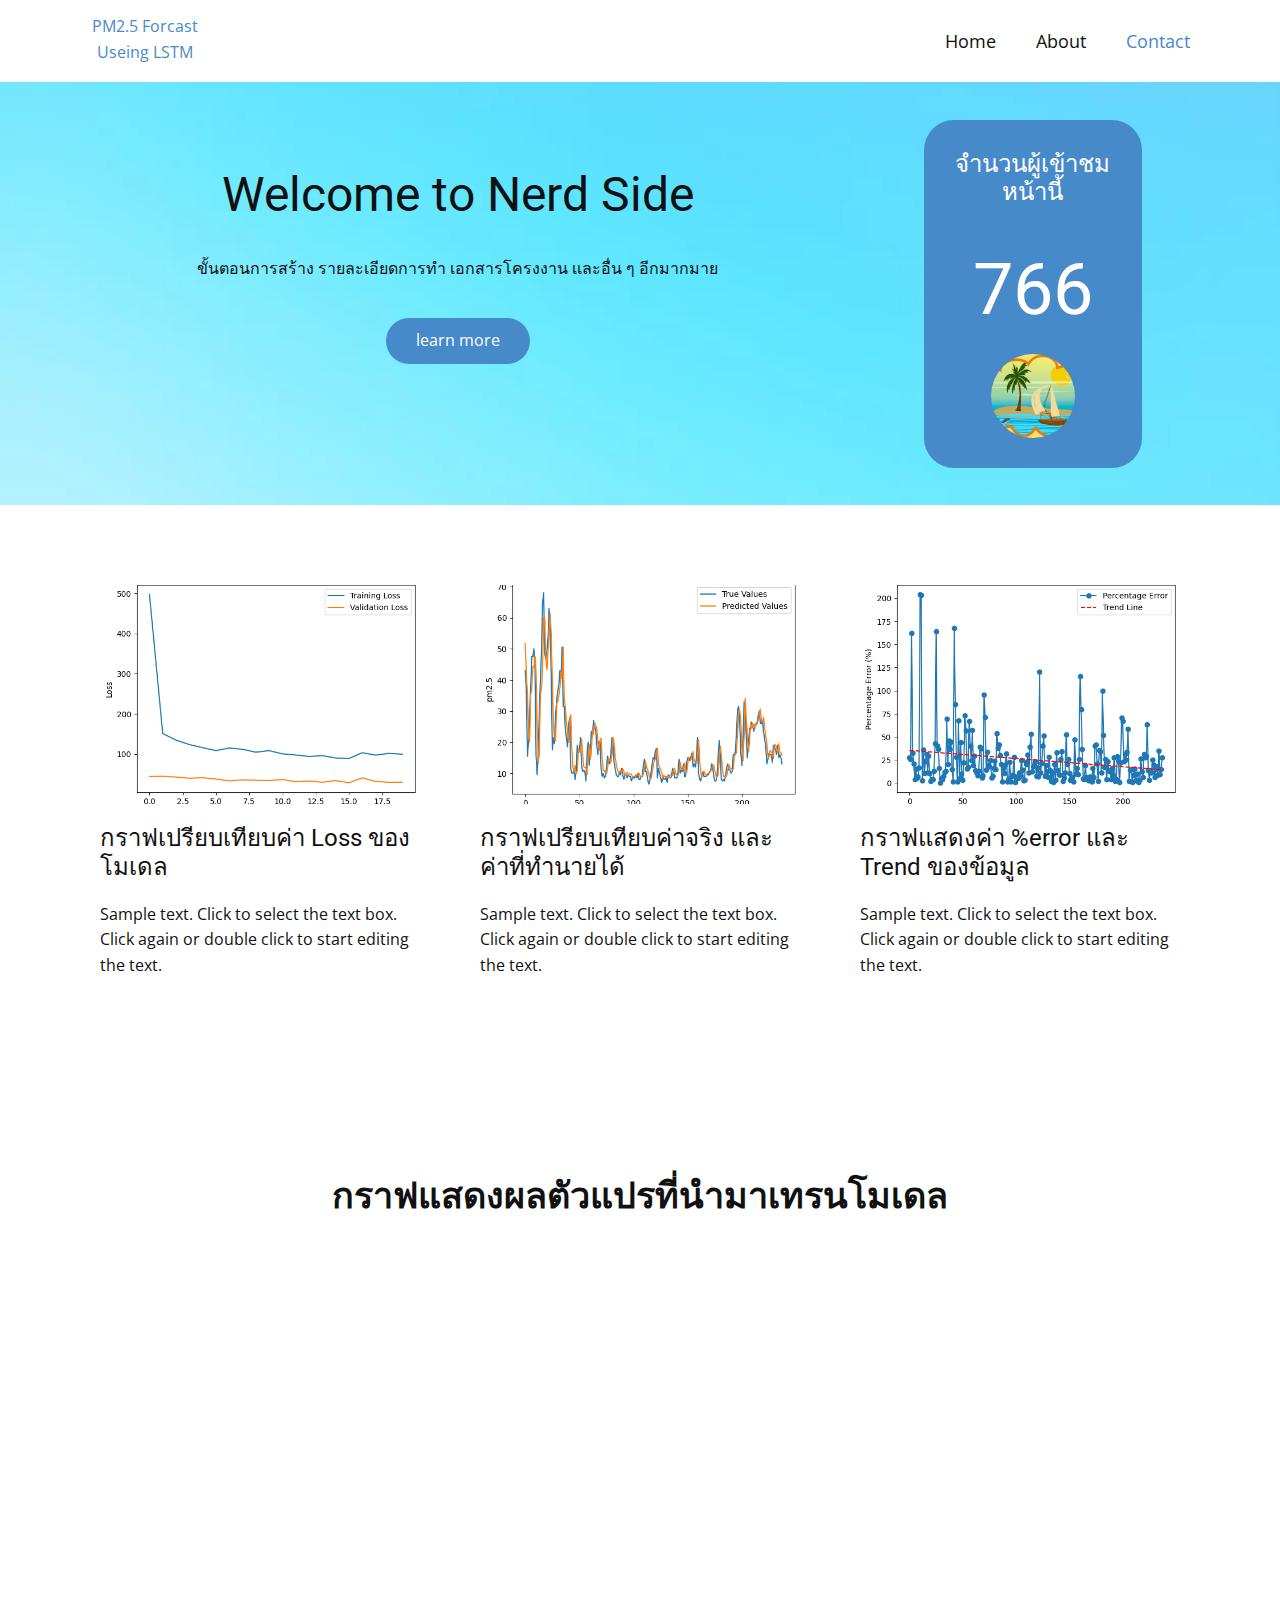
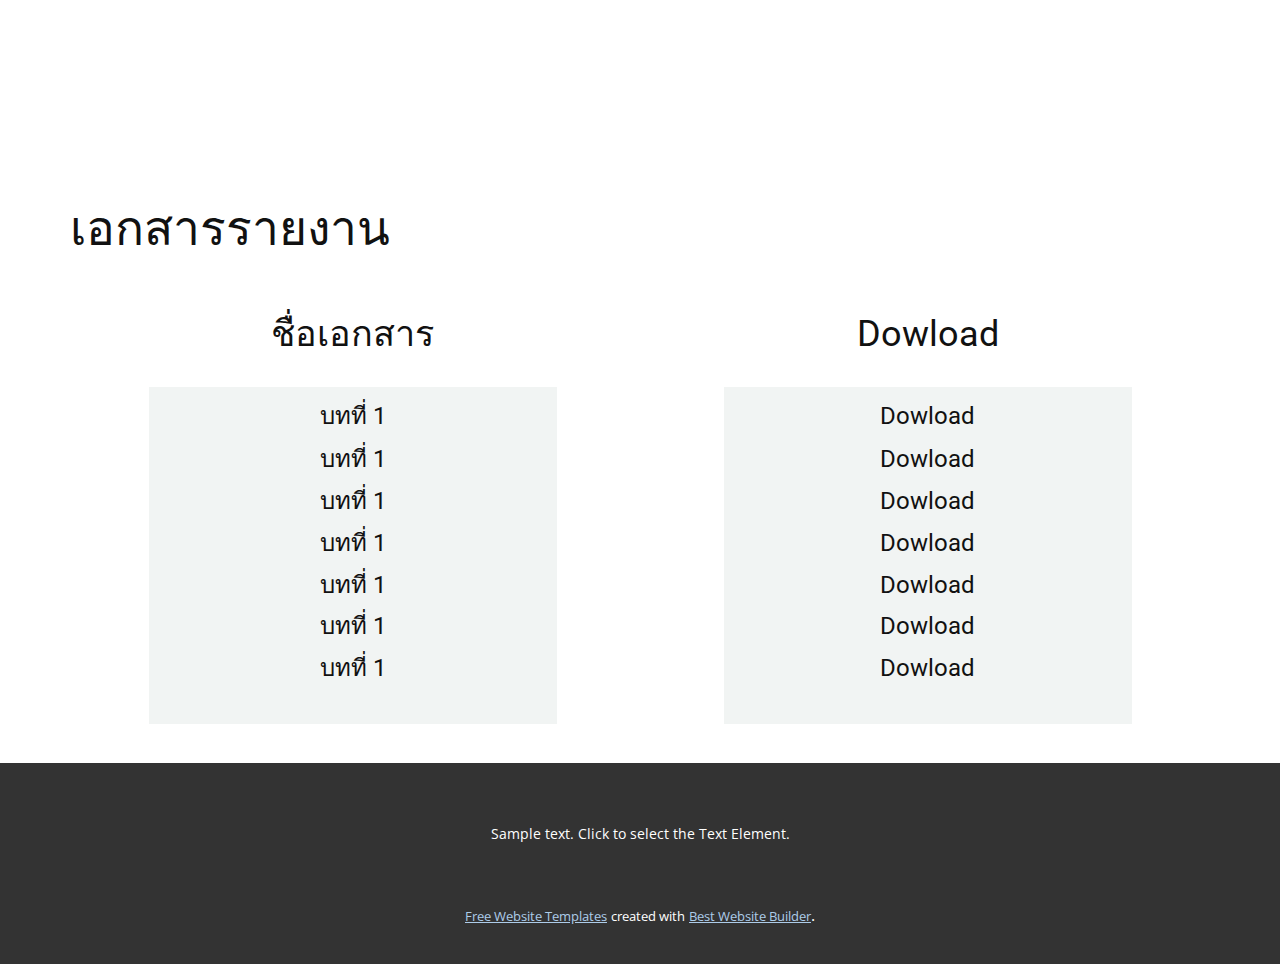
<file: PJ03/Contact.html>
<!DOCTYPE html>
<html style="font-size: 16px;" lang="en"><head>
    <meta name="viewport" content="width=device-width, initial-scale=1.0">
    <meta charset="utf-8">
    <meta name="keywords" content="It&amp;apos;s That Design Feeling">
    <meta name="description" content="">
    <title>Contact</title>
    <link rel="stylesheet" href="nicepage.css" media="screen">
<link rel="stylesheet" href="Contact.css" media="screen">
    <script class="u-script" type="text/javascript" src="jquery.js" defer=""></script>
    <script class="u-script" type="text/javascript" src="nicepage.js" defer=""></script>
    <meta name="generator" content="Nicepage 6.3.1, nicepage.com">
    <link id="u-theme-google-font" rel="stylesheet" href="https://fonts.googleapis.com/css?family=Roboto:100,100i,300,300i,400,400i,500,500i,700,700i,900,900i|Open+Sans:300,300i,400,400i,500,500i,600,600i,700,700i,800,800i">
    
    
    
    
    
    
    
    <script type="application/ld+json">{
		"@context": "http://schema.org",
		"@type": "Organization",
		"name": ""
}</script>
    <meta name="theme-color" content="#478ac9">
    <meta property="og:title" content="Contact">
    <meta property="og:type" content="website">
  <meta data-intl-tel-input-cdn-path="intlTelInput/"></head>
  <body data-path-to-root="./" data-include-products="false" class="u-body u-xl-mode" data-lang="en"><header class="u-clearfix u-header u-header" id="sec-8803"><div class="u-clearfix u-sheet u-sheet-1">
        <nav class="u-menu u-menu-one-level u-offcanvas u-menu-1">
          <div class="menu-collapse" style="font-size: 1.125rem; letter-spacing: 0px;">
            <a class="u-button-style u-custom-left-right-menu-spacing u-custom-padding-bottom u-custom-top-bottom-menu-spacing u-nav-link u-text-active-palette-1-base u-text-hover-palette-2-base" href="#">
              <svg class="u-svg-link" viewBox="0 0 24 24"><use xmlns:xlink="http://www.w3.org/1999/xlink" xlink:href="#menu-hamburger"></use></svg>
              <svg class="u-svg-content" version="1.1" id="menu-hamburger" viewBox="0 0 16 16" x="0px" y="0px" xmlns:xlink="http://www.w3.org/1999/xlink" xmlns="http://www.w3.org/2000/svg"><g><rect y="1" width="16" height="2"></rect><rect y="7" width="16" height="2"></rect><rect y="13" width="16" height="2"></rect>
</g></svg>
            </a>
          </div>
          <div class="u-custom-menu u-nav-container">
            <ul class="u-custom-font u-nav u-text-font u-unstyled u-nav-1"><li class="u-nav-item"><a class="u-button-style u-nav-link u-text-active-palette-1-base u-text-hover-palette-2-base" href="Home.html" style="padding: 10px 20px;">Home</a>
</li><li class="u-nav-item"><a class="u-button-style u-nav-link u-text-active-palette-1-base u-text-hover-palette-2-base" href="About.html" style="padding: 10px 20px;">About</a>
</li><li class="u-nav-item"><a class="u-button-style u-nav-link u-text-active-palette-1-base u-text-hover-palette-2-base" href="Contact.html" style="padding: 10px 20px;">Contact</a>
</li></ul>
          </div>
          <div class="u-custom-menu u-nav-container-collapse">
            <div class="u-black u-container-style u-inner-container-layout u-opacity u-opacity-95 u-sidenav">
              <div class="u-inner-container-layout u-sidenav-overflow">
                <div class="u-menu-close"></div>
                <ul class="u-align-center u-nav u-popupmenu-items u-unstyled u-nav-2"><li class="u-nav-item"><a class="u-button-style u-nav-link" href="Home.html">Home</a>
</li><li class="u-nav-item"><a class="u-button-style u-nav-link" href="About.html">About</a>
</li><li class="u-nav-item"><a class="u-button-style u-nav-link" href="Contact.html">Contact</a>
</li></ul>
              </div>
            </div>
            <div class="u-black u-menu-overlay u-opacity u-opacity-70"></div>
          </div>
        </nav>
        <p class="u-align-center u-text u-text-default u-text-1">
          <a class="u-active-none u-border-none u-btn u-button-link u-button-style u-hover-none u-none u-text-palette-1-base u-btn-1" href="Home.html">PM2.5 Forcast<br>Useing LSTM 
          </a>
        </p>
      </div></header>
    <section class="u-clearfix u-image u-section-1" id="sec-25ae" data-image-width="626" data-image-height="418">
      <div class="u-clearfix u-sheet u-sheet-1">
        <div class="custom-expanded data-layout-selected u-clearfix u-gutter-10 u-layout-wrap u-layout-wrap-1">
          <div class="u-layout" style="">
            <div class="u-layout-row" style="">
              <div class="u-container-style u-layout-cell u-left-cell u-size-41 u-size-xs-60 u-layout-cell-1" src="">
                <div class="u-container-layout u-container-layout-1">
                  <h2 class="u-align-center u-text u-text-default u-text-1">Welcome to Nerd Side </h2>
                  <p class="u-align-center u-text u-text-2">ขั้นตอนการสร้าง รายละเอียดการทำ เอกสารโครงงาน เเละอื่น ๆ อีกมากมาย </p>
                  <a href="Contact.html#sec-8d30" class="u-btn u-btn-round u-button-style u-radius-50 u-btn-1">learn more</a>
                </div>
              </div>
              <div class="u-align-center u-container-style u-layout-cell u-right-cell u-size-19 u-size-xs-60 u-layout-cell-2" src="">
                <div class="u-container-layout u-valign-middle u-container-layout-2" src="">
                  <div class="u-align-center u-container-style u-group u-palette-1-base u-radius u-shape-round u-group-1">
                    <div class="u-container-layout u-valign-bottom u-container-layout-3">
                      <h4 class="u-text u-text-3">จำนวนผู้เข้าชมหน้านี้</h4>
                      <h1 class="u-text u-text-4">766</h1>
                      <img class="u-image u-image-circle u-image-1" src="images/6f67bb460b84985c7e4ef7e4a672595f2c93322f93b3bd93f9a29446e097ae5669fc1e1b3d143120941d078b02df9edfcb4d90236aa5c7f41d9a80_1280.jpg" alt="" data-image-width="1280" data-image-height="964">
                    </div>
                  </div>
                </div>
              </div>
            </div>
          </div>
        </div>
      </div>
    </section>
    <section class="u-clearfix u-container-align-center u-section-2" id="sec-8d30">
      <div class="u-clearfix u-sheet u-valign-middle u-sheet-1">
        <div class="u-expanded-width u-list u-list-1">
          <div class="u-repeater u-repeater-1">
            <div class="u-container-style u-list-item u-repeater-item">
              <div class="u-container-layout u-similar-container u-container-layout-1">
                <img alt="" class="u-expanded-width u-image u-image-default u-image-1" data-image-width="571" data-image-height="455" src="images/1.png">
                <h4 class="u-text u-text-default u-text-1">กราฟเปรียบเทียบค่า Loss ของโมเดล</h4>
                <p class="u-text u-text-2">Sample text. Click to select the text box. Click again or double click to start editing the text.</p>
              </div>
            </div>
            <div class="u-container-style u-list-item u-repeater-item">
              <div class="u-container-layout u-similar-container u-container-layout-2">
                <img alt="" class="u-expanded-width u-image u-image-default u-image-2" data-image-width="562" data-image-height="455" src="images/2.png">
                <h4 class="u-text u-text-default u-text-3">กราฟเปรียบเทียบค่าจริง และค่าที่ทำนายได้ </h4>
                <p class="u-text u-text-4">Sample text. Click to select the text box. Click again or double click to start editing the text.</p>
              </div>
            </div>
            <div class="u-container-style u-list-item u-repeater-item">
              <div class="u-container-layout u-similar-container u-container-layout-3">
                <img alt="" class="u-expanded-width u-image u-image-default u-image-3" data-image-width="571" data-image-height="455" src="images/3.png">
                <h4 class="u-text u-text-default u-text-5">กราฟแสดงค่า %error และ Trend ของข้อมูล</h4>
                <p class="u-text u-text-6">Sample text. Click to select the text box. Click again or double click to start editing the text.</p>
              </div>
            </div>
          </div>
        </div>
      </div>
    </section>
    <section class="u-align-center u-clearfix u-section-5" id="sec-3def">
      <div class="u-clearfix u-sheet u-sheet-1">
        <h3 class="u-text u-text-default u-text-1">กราฟแสดงผลตัวแปรที่นำมาเทรนโมเดล</h3>
        <h1 class="u-text u-text-default u-text-1"><center><iframe width="700" height="450" frameborder="0" scrolling="no" src="https://livermutlac-my.sharepoint.com/personal/atikarn_ka65_live_rmutl_ac_th/_layouts/15/Doc.aspx?sourcedoc={6c549c67-9fb0-41b5-9a9e-b8c295029b98}&action=embedview&ActiveCell='PM2.5'!A1&wdHideGridlines=True&wdHideHeaders=True&wdDownloadButton=True&wdInConfigurator=True&wdInConfigurator=True"></iframe></center></h1>
      </div>
    </section>
    <section class="u-clearfix u-section-3" id="carousel_2c07">
      <div class="u-clearfix u-sheet u-sheet-1">
        <h2 class="u-text u-text-default u-text-1">เอกสารรายงาน</h2>
        <div class="u-expanded-width u-list u-list-1">
          <div class="u-repeater u-repeater-1">
            <div class="u-container-style u-list-item u-repeater-item">
              <div class="u-container-layout u-similar-container u-container-layout-1">
                <h3 class="u-align-center u-text u-text-default u-text-2">ชื่อเอกสาร </h3>
                <div class="u-align-center u-border-3 u-border-grey-dark-1 u-line u-line-horizontal u-line-1" data-animation-name="customAnimationIn" data-animation-duration="2000"></div>
                <div class="custom-expanded u-container-align-center u-container-style u-custom-color-1 u-group u-shape-rectangle u-group-1">
                  <div class="u-container-layout u-container-layout-2">
                    <h4 class="u-align-center u-text u-text-default u-text-3">บทที่ 1 </h4>
                    <h4 class="u-align-center u-text u-text-default u-text-4">บทที่ 1 </h4>
                    <h4 class="u-align-center u-text u-text-default u-text-5">บทที่ 1 </h4>
                    <h4 class="u-align-center u-text u-text-default u-text-6">บทที่ 1 </h4>
                    <h4 class="u-align-center u-text u-text-default u-text-7">บทที่ 1 </h4>
                    <h4 class="u-align-center u-text u-text-default u-text-8">บทที่ 1 </h4>
                    <h4 class="u-align-center u-text u-text-default u-text-9">บทที่ 1 </h4>
                  </div>
                </div>
              </div>
            </div>
            <div class="u-container-style u-list-item u-repeater-item">
              <div class="u-container-layout u-similar-container u-container-layout-3">
                <h3 class="u-align-center u-text u-text-default u-text-10">Dowload </h3>
                <div class="u-align-center u-border-3 u-border-grey-dark-1 u-line u-line-horizontal u-line-2" data-animation-name="customAnimationIn" data-animation-duration="2000"></div>
                <div class="custom-expanded u-container-align-center u-container-style u-custom-color-1 u-group u-shape-rectangle u-group-2">
                  <div class="u-container-layout u-container-layout-4">
                    <h4 class="u-align-center u-text u-text-default u-text-11">Dowload </h4>
                    <h4 class="u-align-center u-text u-text-default u-text-12">Dowload</h4>
                    <h4 class="u-align-center u-text u-text-default u-text-13"> Dowload</h4>
                    <h4 class="u-align-center u-text u-text-default u-text-14"> Dowload</h4>
                    <h4 class="u-align-center u-text u-text-default u-text-15"> Dowload</h4>
                    <h4 class="u-align-center u-text u-text-default u-text-16"> Dowload</h4>
                    <h4 class="u-align-center u-text u-text-default u-text-17"> Dowload</h4>
                  </div>
                </div>
              </div>
            </div>
          </div>
        </div>
      </div>
    </section>


    
    
    
    <footer class="u-align-center u-clearfix u-footer u-grey-80 u-footer" id="sec-bc68"><div class="u-clearfix u-sheet u-sheet-1">
        <p class="u-small-text u-text u-text-variant u-text-1">Sample text. Click to select the Text Element.</p>
      </div></footer>
    <section class="u-backlink u-clearfix u-grey-80">
      <a class="u-link" href="https://nicepage.com/website-templates" target="_blank">
        <span>Free Website Templates</span>
      </a>
      <p class="u-text">
        <span>created with</span>
      </p>
      <a class="u-link" href="https://nicepage.dev" target="_blank">
        <span>Best Website Builder</span>
      </a>. 
    </section><span style="height: 64px; width: 64px; margin-left: 0px; margin-right: auto; margin-top: 0px; background-image: none; right: 20px; bottom: 20px; padding: 15px" class="u-back-to-top u-icon u-icon-circle u-opacity u-opacity-85 u-palette-1-base" data-href="#">
        <svg class="u-svg-link" preserveAspectRatio="xMidYMin slice" viewBox="0 0 551.13 551.13"><use xmlns:xlink="http://www.w3.org/1999/xlink" xlink:href="#svg-1d98"></use></svg>
        <svg class="u-svg-content" enable-background="new 0 0 551.13 551.13" viewBox="0 0 551.13 551.13" xmlns="http://www.w3.org/2000/svg" id="svg-1d98"><path d="m275.565 189.451 223.897 223.897h51.668l-275.565-275.565-275.565 275.565h51.668z"></path></svg>
    </span>
  
</body></html>
</file>
